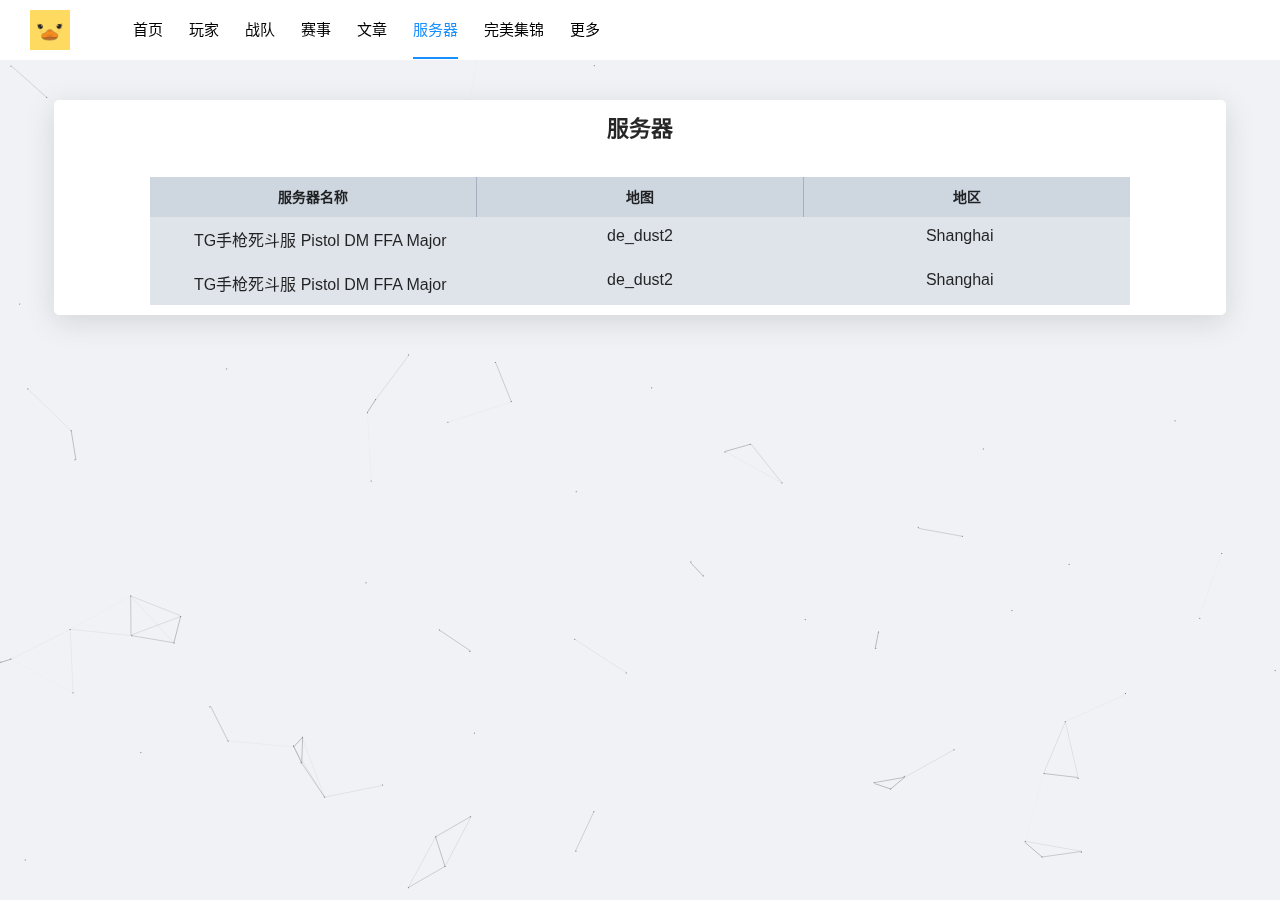
<file: Server.html>
<!DOCTYPE html>
<html lang="zh-CN">
<head>
    <meta charset="UTF-8">
    <meta name="viewport"
          content="width=device-width, user-scalable=no, initial-scale=1.0, maximum-scale=1.0, minimum-scale=1.0">
    <meta http-equiv="X-UA-Compatible" content="ie=edge">
    <title>Counter-Strike Server</title>
    <link rel="shortuct icon" href="images/logo.jpg" type="image/x-icon" />
    <link rel="stylesheet" href="//at.alicdn.com/t/c/font_4436496_vn37k33cvd.css">
    <link rel="stylesheet" href="CSS/public.css">
    <link rel="stylesheet" href="layui/css/layui.css" />
    <link rel="stylesheet" href="CSS/Server.css"/>
</head>
<body>
<div class="root">
    <div class="nav">
        <div class="logo">
            <!-- 改成域名 -->
            <a href="index.html">
                <img src="images/logo.jpg" alt="">
                <!-- <h1>cs</h1>-->
            </a>
        </div>
        <div class="tab_content">
            <ul>
                <li>
                    <a href="index.html">
                        <i class="iconfont icon-zhuye"></i>
                        首页
                    </a>
                </li>
                <li>
                    <a href="" title="gamer">
                        <i class="iconfont icon-ziliaoguanli"></i>
                        玩家
                    </a>
                </li>
                <li>
                    <a href="" title="teams">
                        <i class="iconfont icon-duiwu"></i>
                        战队
                    </a>
                </li>
                <li>
                    <a href="" title="events">
                        <i class="iconfont icon-saishi"></i>
                        赛事
                    </a>
                </li>
                <li>
                    <a href="" title="blog">
                        <i class="iconfont icon-wenzhang"></i>
                        文章
                    </a>
                </li>
                <li>
                    <a href="#" class="Selected" title="server">
                        <i class="iconfont icon-fuwuqi"></i>
                        服务器
                    </a>
                </li>
                <li>
                    <a href="" title="blog">
                        <i class="iconfont icon-jijin-01"></i>
                        完美集锦
                    </a>
                </li>
                <li class="menu">
                    <a href="">
                        <i class="iconfont icon-gengduo"></i>
                        更多
                    </a>
                    <div class="Drop">
                        <ul>
                            <li>
                                <i class="iconfont icon-shenqing"></i>
                                内战申请
                            </li>
                            <li>
                                <i class="iconfont icon-bangzhu"></i>
                                帮助
                            </li>
                            <li onclick="{location.href = 'update.html'}">
                                <i class="iconfont icon-gengxinjindu"></i>
                                更新进度
                            </li>
                        </ul>
                    </div>
                </li>
            </ul>
        </div>
    </div>
    <div class="content">
        <div class="box_content">
            <!-- 死斗服务器 -->
            <div class="deathmatch">
                <div class="title_server">
                    <!-- 死亡竞技 -->
                    <h1>服务器</h1>
                </div>
                <div class="deathmatch_Server">
                    <div class="classify">
                        <div class="server_name">
                            <i class="iconfont icon-yewufuwuqi"></i>
                            <span>服务器名称</span>
                        </div>
                        <div class="map">
                            <i class="iconfont icon-ditu"></i>
                            <span>地图</span>
                        </div>
                        <div class="region">
                            <i class="iconfont icon-diqu"></i>
                            <span>地区</span>
                        </div>
                    </div>
                    <div class="shrink">
                        <div class="server_one">
                            <div class="title">
                                <div class="server_name">
                                    TG手枪死斗服 Pistol DM FFA Major
                                </div>
                                <div class="map">
                                    de_dust2
                                </div>
                                <div class="region">
                                    Shanghai
                                </div>
                            </div>
                            <div class="server_one_box">
                                dddd
                            </div>
                        </div>
                        <div class="server_one">
                            <div class="title">
                                <div class="server_name">
                                    TG手枪死斗服 Pistol DM FFA Major
                                </div>
                                <div class="map">
                                    de_dust2
                                </div>
                                <div class="region">
                                    Shanghai
                                </div>
                            </div>
                            <div class="server_one_box">
                                dddd
                            </div>
                        </div>
                    </div>
                </div>
            </div>
        </div>
    </div>
</div>

<script src="JavaScript/Centen.js"></script>
<script src="JavaScript/move.js"></script>
<script src="JavaScript/bg.js"></script>
<script src="layui/layui.js"></script>
</body>
</html>
</file>
<file: CSS/public.css>
body {
    background-color: #f0f2f5;
}

a, ul {
    text-decoration: none;
    list-style: none;
}

/*
    导航栏
*/
.root > .nav {
    height: 60px;
    background-color: #FFF;
    display: flex;
}

.root > .nav > .logo {
    max-width: 160px;
    display: flex;
    align-items: center;
    margin-left: 30px;
}

.root > .nav > .logo > a img {
    width: 40px;
    height: 40px;
    vertical-align: middle;
}

.root > .nav > .logo > a h1 {
    font-weight: 100;
    font-size: 19px;
    display: inline-block;
    line-height: 60px;
}


.root > .nav > .tab_content {
    line-height: 60px;
    margin-left: 50px;
}

.root > .nav > .tab_content ul li {
    float: left;
    padding: 0 13px;
}


.root > .nav > .tab_content ul > li > a {
    color: #000;
    font-weight: 500 !important;
    font-size: 15px;
}

.root > .nav > .tab_content ul li a:hover {
    color: #1890FF;
    border-bottom: 2px solid #1890FF;
    padding-bottom: 19px;
}

/**
    导航栏选择转态 Selected
 */
.root > .nav > .tab_content ul > li > .Selected {
    color: #1890FF;
    border-bottom: 2px solid #1890FF;
    padding-bottom: 19px;
}

/*
 下拉菜单
*/
.root > .nav > .tab_content ul > .menu {
    position: relative;
}

.root > .nav > .tab_content ul > .menu > .Drop {
    width: 120px;
    position: absolute;
    right: -45px;
    top: 61px;
    overflow: hidden;
    background-color: #FFF;
    box-shadow: rgba(0, 0, 0, 0.16) 0px 1px 4px;
    display: none;
}

.root > .nav > .tab_content ul > .menu:hover > .Drop {
    display: block;
}

.root > .nav > .tab_content ul > .menu > .Drop > ul li {
    line-height: 40px;
    text-align: center;
    float: none;
    font-size: 15px;
}


.root > .nav > .tab_content ul > .menu > .Drop > ul li:hover {
    color: #1890FF;
    background-color: #dfe4ea;
    cursor: pointer;
}

/*原则上你可以设置多个字体，然后在不同的部位使用不同的字体*/
@font-face {
    font-family: btfFont;
    src: url(https://cdn.jsdelivr.net/gh/huangwb8/bloghelper@latest/fonts/13.woff2) format('woff2')
}
</file>
<file: layui/css/layui.css>
blockquote, body, button, dd, div, dl, dt, form, h1, h2, h3, h4, h5, h6, input, li, ol, p, pre, td, textarea, th, ul {
    margin: 0;
    padding: 0;
    -webkit-tap-highlight-color: rgba(0, 0, 0, 0)
}

a:active, a:hover {
    outline: 0
}

img {
    display: inline-block;
    border: none;
    vertical-align: middle
}

li {
    list-style: none
}

table {
    border-collapse: collapse;
    border-spacing: 0
}

h1, h2, h3, h4 {
    font-weight: 700
}

h5, h6 {
    font-weight: 500;
    font-size: 100%
}

button, input, select, textarea {
    font-size: 100%
}

button, input, optgroup, option, select, textarea {
    font-family: inherit;
    font-size: inherit;
    font-style: inherit;
    font-weight: inherit;
    outline: 0
}

pre {
    white-space: pre-wrap;
    white-space: -moz-pre-wrap;
    white-space: -pre-wrap;
    white-space: -o-pre-wrap;
    word-wrap: break-word
}

body {
    line-height: 1.6;
    color: #333;
    color: rgba(0, 0, 0, .85);
    font: 14px Helvetica Neue, Helvetica, PingFang SC, Tahoma, Arial, sans-serif
}

hr {
    height: 0;
    line-height: 0;
    margin: 10px 0;
    padding: 0;
    border: none;
    border-bottom: 1px solid #eee;
    clear: both;
    overflow: hidden;
    background: 0 0
}

a {
    color: #333;
    text-decoration: none
}

a:hover {
    color: #777
}

a cite {
    font-style: normal;
    *cursor: pointer
}

.layui-border-box, .layui-border-box * {
    box-sizing: border-box
}

.layui-box, .layui-box * {
    box-sizing: content-box
}

.layui-clear {
    clear: both;
    *zoom: 1
}

.layui-clear:after {
    content: '\20';
    clear: both;
    *zoom: 1;
    display: block;
    height: 0
}

.layui-clear-space {
    word-spacing: -5px
}

.layui-inline {
    position: relative;
    display: inline-block;
    *display: inline;
    *zoom: 1;
    vertical-align: middle
}

.layui-edge {
    position: relative;
    display: inline-block;
    vertical-align: middle;
    width: 0;
    height: 0;
    border-width: 6px;
    border-style: dashed;
    border-color: transparent;
    overflow: hidden
}

.layui-edge-top {
    top: -4px;
    border-bottom-color: #999;
    border-bottom-style: solid
}

.layui-edge-right {
    border-left-color: #999;
    border-left-style: solid
}

.layui-edge-bottom {
    top: 2px;
    border-top-color: #999;
    border-top-style: solid
}

.layui-edge-left {
    border-right-color: #999;
    border-right-style: solid
}

.layui-elip {
    text-overflow: ellipsis;
    overflow: hidden;
    white-space: nowrap
}

.layui-disabled, .layui-icon, .layui-unselect {
    -moz-user-select: none;
    -webkit-user-select: none;
    -ms-user-select: none
}

.layui-disabled, .layui-disabled:hover {
    color: #d2d2d2 !important;
    cursor: not-allowed !important
}

.layui-circle {
    border-radius: 100%
}

.layui-show {
    display: block !important
}

.layui-hide {
    display: none !important
}

.layui-show-v {
    visibility: visible !important
}

.layui-hide-v {
    visibility: hidden !important
}

@font-face {
    font-family: layui-icon;
    src: url(../font/iconfont.eot?v=282);
    src: url(../font/iconfont.eot?v=282#iefix) format('embedded-opentype'), url(../font/iconfont.woff2?v=282) format('woff2'), url(../font/iconfont.woff?v=282) format('woff'), url(../font/iconfont.ttf?v=282) format('truetype'), url(../font/iconfont.svg?v=282#layui-icon) format('svg')
}

.layui-icon {
    font-family: layui-icon !important;
    font-size: 16px;
    font-style: normal;
    -webkit-font-smoothing: antialiased;
    -moz-osx-font-smoothing: grayscale
}

.layui-icon-leaf:before {
    content: "\e701"
}

.layui-icon-folder:before {
    content: "\eabe"
}

.layui-icon-folder-open:before {
    content: "\eac1"
}

.layui-icon-gitee:before {
    content: "\e69b"
}

.layui-icon-github:before {
    content: "\e6a7"
}

.layui-icon-disabled:before {
    content: "\e6cc"
}

.layui-icon-moon:before {
    content: "\e6c2"
}

.layui-icon-error:before {
    content: "\e693"
}

.layui-icon-success:before {
    content: "\e697"
}

.layui-icon-question:before {
    content: "\e699"
}

.layui-icon-lock:before {
    content: "\e69a"
}

.layui-icon-eye:before {
    content: "\e695"
}

.layui-icon-eye-invisible:before {
    content: "\e696"
}

.layui-icon-backspace:before {
    content: "\e694"
}

.layui-icon-tips-fill:before {
    content: "\eb2e"
}

.layui-icon-test:before {
    content: "\e692"
}

.layui-icon-clear:before {
    content: "\e788"
}

.layui-icon-heart-fill:before {
    content: "\e68f"
}

.layui-icon-light:before {
    content: "\e748"
}

.layui-icon-music:before {
    content: "\e690"
}

.layui-icon-time:before {
    content: "\e68d"
}

.layui-icon-ie:before {
    content: "\e7bb"
}

.layui-icon-firefox:before {
    content: "\e686"
}

.layui-icon-at:before {
    content: "\e687"
}

.layui-icon-bluetooth:before {
    content: "\e689"
}

.layui-icon-chrome:before {
    content: "\e68a"
}

.layui-icon-edge:before {
    content: "\e68b"
}

.layui-icon-heart:before {
    content: "\e68c"
}

.layui-icon-key:before {
    content: "\e683"
}

.layui-icon-android:before {
    content: "\e684"
}

.layui-icon-mike:before {
    content: "\e6dc"
}

.layui-icon-mute:before {
    content: "\e685"
}

.layui-icon-gift:before {
    content: "\e627"
}

.layui-icon-windows:before {
    content: "\e67f"
}

.layui-icon-ios:before {
    content: "\e680"
}

.layui-icon-logout:before {
    content: "\e682"
}

.layui-icon-wifi:before {
    content: "\e7e0"
}

.layui-icon-rss:before {
    content: "\e808"
}

.layui-icon-email:before {
    content: "\e618"
}

.layui-icon-reduce-circle:before {
    content: "\e616"
}

.layui-icon-transfer:before {
    content: "\e691"
}

.layui-icon-service:before {
    content: "\e626"
}

.layui-icon-addition:before {
    content: "\e624"
}

.layui-icon-subtraction:before {
    content: "\e67e"
}

.layui-icon-slider:before {
    content: "\e714"
}

.layui-icon-print:before {
    content: "\e66d"
}

.layui-icon-export:before {
    content: "\e67d"
}

.layui-icon-cols:before {
    content: "\e610"
}

.layui-icon-screen-full:before {
    content: "\e622"
}

.layui-icon-screen-restore:before {
    content: "\e758"
}

.layui-icon-rate-half:before {
    content: "\e6c9"
}

.layui-icon-rate-solid:before {
    content: "\e67a"
}

.layui-icon-rate:before {
    content: "\e67b"
}

.layui-icon-cellphone:before {
    content: "\e678"
}

.layui-icon-vercode:before {
    content: "\e679"
}

.layui-icon-login-weibo:before {
    content: "\e675"
}

.layui-icon-login-qq:before {
    content: "\e676"
}

.layui-icon-login-wechat:before {
    content: "\e677"
}

.layui-icon-username:before {
    content: "\e66f"
}

.layui-icon-password:before {
    content: "\e673"
}

.layui-icon-refresh-3:before {
    content: "\e9aa"
}

.layui-icon-auz:before {
    content: "\e672"
}

.layui-icon-shrink-right:before {
    content: "\e668"
}

.layui-icon-spread-left:before {
    content: "\e66b"
}

.layui-icon-snowflake:before {
    content: "\e6b1"
}

.layui-icon-tips:before {
    content: "\e702"
}

.layui-icon-note:before {
    content: "\e66e"
}

.layui-icon-senior:before {
    content: "\e674"
}

.layui-icon-refresh-1:before {
    content: "\e666"
}

.layui-icon-refresh:before {
    content: "\e669"
}

.layui-icon-flag:before {
    content: "\e66c"
}

.layui-icon-theme:before {
    content: "\e66a"
}

.layui-icon-notice:before {
    content: "\e667"
}

.layui-icon-console:before {
    content: "\e665"
}

.layui-icon-website:before {
    content: "\e7ae"
}

.layui-icon-face-surprised:before {
    content: "\e664"
}

.layui-icon-set:before {
    content: "\e716"
}

.layui-icon-template:before {
    content: "\e663"
}

.layui-icon-app:before {
    content: "\e653"
}

.layui-icon-template-1:before {
    content: "\e656"
}

.layui-icon-home:before {
    content: "\e68e"
}

.layui-icon-female:before {
    content: "\e661"
}

.layui-icon-male:before {
    content: "\e662"
}

.layui-icon-tread:before {
    content: "\e6c5"
}

.layui-icon-praise:before {
    content: "\e6c6"
}

.layui-icon-rmb:before {
    content: "\e65e"
}

.layui-icon-more:before {
    content: "\e65f"
}

.layui-icon-camera:before {
    content: "\e660"
}

.layui-icon-cart-simple:before {
    content: "\e698"
}

.layui-icon-face-cry:before {
    content: "\e69c"
}

.layui-icon-face-smile:before {
    content: "\e6af"
}

.layui-icon-survey:before {
    content: "\e6b2"
}

.layui-icon-read:before {
    content: "\e705"
}

.layui-icon-location:before {
    content: "\e715"
}

.layui-icon-dollar:before {
    content: "\e659"
}

.layui-icon-diamond:before {
    content: "\e735"
}

.layui-icon-return:before {
    content: "\e65c"
}

.layui-icon-camera-fill:before {
    content: "\e65d"
}

.layui-icon-fire:before {
    content: "\e756"
}

.layui-icon-more-vertical:before {
    content: "\e671"
}

.layui-icon-cart:before {
    content: "\e657"
}

.layui-icon-star-fill:before {
    content: "\e658"
}

.layui-icon-prev:before {
    content: "\e65a"
}

.layui-icon-next:before {
    content: "\e65b"
}

.layui-icon-upload:before {
    content: "\e67c"
}

.layui-icon-upload-drag:before {
    content: "\e681"
}

.layui-icon-user:before {
    content: "\e770"
}

.layui-icon-file-b:before {
    content: "\e655"
}

.layui-icon-component:before {
    content: "\e857"
}

.layui-icon-find-fill:before {
    content: "\e670"
}

.layui-icon-loading:before {
    content: "\e63d"
}

.layui-icon-loading-1:before {
    content: "\e63e"
}

.layui-icon-add-1:before {
    content: "\e654"
}

.layui-icon-pause:before {
    content: "\e651"
}

.layui-icon-play:before {
    content: "\e652"
}

.layui-icon-video:before {
    content: "\e6ed"
}

.layui-icon-headset:before {
    content: "\e6fc"
}

.layui-icon-voice:before {
    content: "\e688"
}

.layui-icon-speaker:before {
    content: "\e645"
}

.layui-icon-fonts-del:before {
    content: "\e64f"
}

.layui-icon-fonts-html:before {
    content: "\e64b"
}

.layui-icon-fonts-code:before {
    content: "\e64e"
}

.layui-icon-fonts-strong:before {
    content: "\e62b"
}

.layui-icon-unlink:before {
    content: "\e64d"
}

.layui-icon-picture:before {
    content: "\e64a"
}

.layui-icon-link:before {
    content: "\e64c"
}

.layui-icon-face-smile-b:before {
    content: "\e650"
}

.layui-icon-align-center:before {
    content: "\e647"
}

.layui-icon-align-right:before {
    content: "\e648"
}

.layui-icon-align-left:before {
    content: "\e649"
}

.layui-icon-fonts-u:before {
    content: "\e646"
}

.layui-icon-fonts-i:before {
    content: "\e644"
}

.layui-icon-tabs:before {
    content: "\e62a"
}

.layui-icon-circle:before {
    content: "\e63f"
}

.layui-icon-radio:before {
    content: "\e643"
}

.layui-icon-share:before {
    content: "\e641"
}

.layui-icon-edit:before {
    content: "\e642"
}

.layui-icon-delete:before {
    content: "\e640"
}

.layui-icon-engine:before {
    content: "\e628"
}

.layui-icon-chart-screen:before {
    content: "\e629"
}

.layui-icon-chart:before {
    content: "\e62c"
}

.layui-icon-table:before {
    content: "\e62d"
}

.layui-icon-tree:before {
    content: "\e62e"
}

.layui-icon-upload-circle:before {
    content: "\e62f"
}

.layui-icon-templeate-1:before {
    content: "\e630"
}

.layui-icon-util:before {
    content: "\e631"
}

.layui-icon-layouts:before {
    content: "\e632"
}

.layui-icon-prev-circle:before {
    content: "\e633"
}

.layui-icon-carousel:before {
    content: "\e634"
}

.layui-icon-code-circle:before {
    content: "\e635"
}

.layui-icon-water:before {
    content: "\e636"
}

.layui-icon-date:before {
    content: "\e637"
}

.layui-icon-layer:before {
    content: "\e638"
}

.layui-icon-fonts-clear:before {
    content: "\e639"
}

.layui-icon-dialogue:before {
    content: "\e63a"
}

.layui-icon-cellphone-fine:before {
    content: "\e63b"
}

.layui-icon-form:before {
    content: "\e63c"
}

.layui-icon-file:before {
    content: "\e621"
}

.layui-icon-triangle-r:before {
    content: "\e623"
}

.layui-icon-triangle-d:before {
    content: "\e625"
}

.layui-icon-set-sm:before {
    content: "\e620"
}

.layui-icon-add-circle:before {
    content: "\e61f"
}

.layui-icon-layim-download:before {
    content: "\e61e"
}

.layui-icon-layim-uploadfile:before {
    content: "\e61d"
}

.layui-icon-404:before {
    content: "\e61c"
}

.layui-icon-about:before {
    content: "\e60b"
}

.layui-icon-layim-theme:before {
    content: "\e61b"
}

.layui-icon-down:before {
    content: "\e61a"
}

.layui-icon-up:before {
    content: "\e619"
}

.layui-icon-circle-dot:before {
    content: "\e617"
}

.layui-icon-set-fill:before {
    content: "\e614"
}

.layui-icon-search:before {
    content: "\e615"
}

.layui-icon-friends:before {
    content: "\e612"
}

.layui-icon-group:before {
    content: "\e613"
}

.layui-icon-reply-fill:before {
    content: "\e611"
}

.layui-icon-menu-fill:before {
    content: "\e60f"
}

.layui-icon-face-smile-fine:before {
    content: "\e60c"
}

.layui-icon-picture-fine:before {
    content: "\e60d"
}

.layui-icon-log:before {
    content: "\e60e"
}

.layui-icon-list:before {
    content: "\e60a"
}

.layui-icon-release:before {
    content: "\e609"
}

.layui-icon-add-circle-fine:before {
    content: "\e608"
}

.layui-icon-ok:before {
    content: "\e605"
}

.layui-icon-help:before {
    content: "\e607"
}

.layui-icon-chat:before {
    content: "\e606"
}

.layui-icon-top:before {
    content: "\e604"
}

.layui-icon-right:before {
    content: "\e602"
}

.layui-icon-left:before {
    content: "\e603"
}

.layui-icon-star:before {
    content: "\e600"
}

.layui-icon-download-circle:before {
    content: "\e601"
}

.layui-icon-close:before {
    content: "\1006"
}

.layui-icon-close-fill:before {
    content: "\1007"
}

.layui-icon-ok-circle:before {
    content: "\1005"
}

.layui-main {
    position: relative;
    width: 1160px;
    margin: 0 auto
}

.layui-header {
    position: relative;
    z-index: 1000;
    height: 60px
}

.layui-header a:hover {
    transition: all .5s;
    -webkit-transition: all .5s
}

.layui-side {
    position: fixed;
    left: 0;
    top: 0;
    bottom: 0;
    z-index: 999;
    width: 200px;
    overflow-x: hidden
}

.layui-side-scroll {
    position: relative;
    width: 220px;
    height: 100%;
    overflow-x: hidden
}

.layui-body {
    position: relative;
    left: 200px;
    right: 0;
    top: 0;
    bottom: 0;
    z-index: 900;
    width: auto;
    box-sizing: border-box
}

.layui-layout-body {
    overflow-x: hidden
}

.layui-layout-admin .layui-header {
    position: fixed;
    top: 0;
    left: 0;
    right: 0;
    background-color: #23292e
}

.layui-layout-admin .layui-side {
    top: 60px;
    width: 200px;
    overflow-x: hidden
}

.layui-layout-admin .layui-body {
    position: absolute;
    top: 60px;
    padding-bottom: 44px
}

.layui-layout-admin .layui-main {
    width: auto;
    margin: 0 15px
}

.layui-layout-admin .layui-footer {
    position: fixed;
    left: 200px;
    right: 0;
    bottom: 0;
    z-index: 990;
    height: 44px;
    line-height: 44px;
    padding: 0 15px;
    box-shadow: -1px 0 4px rgb(0 0 0 / 12%);
    background-color: #fafafa
}

.layui-layout-admin .layui-logo {
    position: absolute;
    left: 0;
    top: 0;
    width: 200px;
    height: 100%;
    line-height: 60px;
    text-align: center;
    color: #16baaa;
    font-size: 16px;
    box-shadow: 0 1px 2px 0 rgb(0 0 0 / 15%)
}

.layui-layout-admin .layui-header .layui-nav {
    background: 0 0
}

.layui-layout-left {
    position: absolute !important;
    left: 200px;
    top: 0
}

.layui-layout-right {
    position: absolute !important;
    right: 0;
    top: 0
}

.layui-container {
    position: relative;
    margin: 0 auto;
    box-sizing: border-box
}

.layui-fluid {
    position: relative;
    margin: 0 auto;
    padding: 0 15px
}

.layui-row:after, .layui-row:before {
    content: "";
    display: block;
    clear: both
}

.layui-col-lg1, .layui-col-lg10, .layui-col-lg11, .layui-col-lg12, .layui-col-lg2, .layui-col-lg3, .layui-col-lg4, .layui-col-lg5, .layui-col-lg6, .layui-col-lg7, .layui-col-lg8, .layui-col-lg9, .layui-col-md1, .layui-col-md10, .layui-col-md11, .layui-col-md12, .layui-col-md2, .layui-col-md3, .layui-col-md4, .layui-col-md5, .layui-col-md6, .layui-col-md7, .layui-col-md8, .layui-col-md9, .layui-col-sm1, .layui-col-sm10, .layui-col-sm11, .layui-col-sm12, .layui-col-sm2, .layui-col-sm3, .layui-col-sm4, .layui-col-sm5, .layui-col-sm6, .layui-col-sm7, .layui-col-sm8, .layui-col-sm9, .layui-col-xl1, .layui-col-xl10, .layui-col-xl11, .layui-col-xl12, .layui-col-xl2, .layui-col-xl3, .layui-col-xl4, .layui-col-xl5, .layui-col-xl6, .layui-col-xl7, .layui-col-xl8, .layui-col-xl9, .layui-col-xs1, .layui-col-xs10, .layui-col-xs11, .layui-col-xs12, .layui-col-xs2, .layui-col-xs3, .layui-col-xs4, .layui-col-xs5, .layui-col-xs6, .layui-col-xs7, .layui-col-xs8, .layui-col-xs9 {
    position: relative;
    display: block;
    box-sizing: border-box
}

.layui-col-xs1, .layui-col-xs10, .layui-col-xs11, .layui-col-xs12, .layui-col-xs2, .layui-col-xs3, .layui-col-xs4, .layui-col-xs5, .layui-col-xs6, .layui-col-xs7, .layui-col-xs8, .layui-col-xs9 {
    float: left
}

.layui-col-xs1 {
    width: 8.33333333%
}

.layui-col-xs2 {
    width: 16.66666667%
}

.layui-col-xs3 {
    width: 25%
}

.layui-col-xs4 {
    width: 33.33333333%
}

.layui-col-xs5 {
    width: 41.66666667%
}

.layui-col-xs6 {
    width: 50%
}

.layui-col-xs7 {
    width: 58.33333333%
}

.layui-col-xs8 {
    width: 66.66666667%
}

.layui-col-xs9 {
    width: 75%
}

.layui-col-xs10 {
    width: 83.33333333%
}

.layui-col-xs11 {
    width: 91.66666667%
}

.layui-col-xs12 {
    width: 100%
}

.layui-col-xs-offset1 {
    margin-left: 8.33333333%
}

.layui-col-xs-offset2 {
    margin-left: 16.66666667%
}

.layui-col-xs-offset3 {
    margin-left: 25%
}

.layui-col-xs-offset4 {
    margin-left: 33.33333333%
}

.layui-col-xs-offset5 {
    margin-left: 41.66666667%
}

.layui-col-xs-offset6 {
    margin-left: 50%
}

.layui-col-xs-offset7 {
    margin-left: 58.33333333%
}

.layui-col-xs-offset8 {
    margin-left: 66.66666667%
}

.layui-col-xs-offset9 {
    margin-left: 75%
}

.layui-col-xs-offset10 {
    margin-left: 83.33333333%
}

.layui-col-xs-offset11 {
    margin-left: 91.66666667%
}

.layui-col-xs-offset12 {
    margin-left: 100%
}

@media screen and (max-width: 767.98px) {
    .layui-container {
        padding: 0 15px
    }

    .layui-hide-xs {
        display: none !important
    }

    .layui-show-xs-block {
        display: block !important
    }

    .layui-show-xs-inline {
        display: inline !important
    }

    .layui-show-xs-inline-block {
        display: inline-block !important
    }
}

@media screen and (min-width: 768px) {
    .layui-container {
        width: 720px
    }

    .layui-hide-sm {
        display: none !important
    }

    .layui-show-sm-block {
        display: block !important
    }

    .layui-show-sm-inline {
        display: inline !important
    }

    .layui-show-sm-inline-block {
        display: inline-block !important
    }

    .layui-col-sm1, .layui-col-sm10, .layui-col-sm11, .layui-col-sm12, .layui-col-sm2, .layui-col-sm3, .layui-col-sm4, .layui-col-sm5, .layui-col-sm6, .layui-col-sm7, .layui-col-sm8, .layui-col-sm9 {
        float: left
    }

    .layui-col-sm1 {
        width: 8.33333333%
    }

    .layui-col-sm2 {
        width: 16.66666667%
    }

    .layui-col-sm3 {
        width: 25%
    }

    .layui-col-sm4 {
        width: 33.33333333%
    }

    .layui-col-sm5 {
        width: 41.66666667%
    }

    .layui-col-sm6 {
        width: 50%
    }

    .layui-col-sm7 {
        width: 58.33333333%
    }

    .layui-col-sm8 {
        width: 66.66666667%
    }

    .layui-col-sm9 {
        width: 75%
    }

    .layui-col-sm10 {
        width: 83.33333333%
    }

    .layui-col-sm11 {
        width: 91.66666667%
    }

    .layui-col-sm12 {
        width: 100%
    }

    .layui-col-sm-offset1 {
        margin-left: 8.33333333%
    }

    .layui-col-sm-offset2 {
        margin-left: 16.66666667%
    }

    .layui-col-sm-offset3 {
        margin-left: 25%
    }

    .layui-col-sm-offset4 {
        margin-left: 33.33333333%
    }

    .layui-col-sm-offset5 {
        margin-left: 41.66666667%
    }

    .layui-col-sm-offset6 {
        margin-left: 50%
    }

    .layui-col-sm-offset7 {
        margin-left: 58.33333333%
    }

    .layui-col-sm-offset8 {
        margin-left: 66.66666667%
    }

    .layui-col-sm-offset9 {
        margin-left: 75%
    }

    .layui-col-sm-offset10 {
        margin-left: 83.33333333%
    }

    .layui-col-sm-offset11 {
        margin-left: 91.66666667%
    }

    .layui-col-sm-offset12 {
        margin-left: 100%
    }
}

@media screen and (min-width: 992px) {
    .layui-container {
        width: 960px
    }

    .layui-hide-md {
        display: none !important
    }

    .layui-show-md-block {
        display: block !important
    }

    .layui-show-md-inline {
        display: inline !important
    }

    .layui-show-md-inline-block {
        display: inline-block !important
    }

    .layui-col-md1, .layui-col-md10, .layui-col-md11, .layui-col-md12, .layui-col-md2, .layui-col-md3, .layui-col-md4, .layui-col-md5, .layui-col-md6, .layui-col-md7, .layui-col-md8, .layui-col-md9 {
        float: left
    }

    .layui-col-md1 {
        width: 8.33333333%
    }

    .layui-col-md2 {
        width: 16.66666667%
    }

    .layui-col-md3 {
        width: 25%
    }

    .layui-col-md4 {
        width: 33.33333333%
    }

    .layui-col-md5 {
        width: 41.66666667%
    }

    .layui-col-md6 {
        width: 50%
    }

    .layui-col-md7 {
        width: 58.33333333%
    }

    .layui-col-md8 {
        width: 66.66666667%
    }

    .layui-col-md9 {
        width: 75%
    }

    .layui-col-md10 {
        width: 83.33333333%
    }

    .layui-col-md11 {
        width: 91.66666667%
    }

    .layui-col-md12 {
        width: 100%
    }

    .layui-col-md-offset1 {
        margin-left: 8.33333333%
    }

    .layui-col-md-offset2 {
        margin-left: 16.66666667%
    }

    .layui-col-md-offset3 {
        margin-left: 25%
    }

    .layui-col-md-offset4 {
        margin-left: 33.33333333%
    }

    .layui-col-md-offset5 {
        margin-left: 41.66666667%
    }

    .layui-col-md-offset6 {
        margin-left: 50%
    }

    .layui-col-md-offset7 {
        margin-left: 58.33333333%
    }

    .layui-col-md-offset8 {
        margin-left: 66.66666667%
    }

    .layui-col-md-offset9 {
        margin-left: 75%
    }

    .layui-col-md-offset10 {
        margin-left: 83.33333333%
    }

    .layui-col-md-offset11 {
        margin-left: 91.66666667%
    }

    .layui-col-md-offset12 {
        margin-left: 100%
    }
}

@media screen and (min-width: 1200px) {
    .layui-container {
        width: 1150px
    }

    .layui-hide-lg {
        display: none !important
    }

    .layui-show-lg-block {
        display: block !important
    }

    .layui-show-lg-inline {
        display: inline !important
    }

    .layui-show-lg-inline-block {
        display: inline-block !important
    }

    .layui-col-lg1, .layui-col-lg10, .layui-col-lg11, .layui-col-lg12, .layui-col-lg2, .layui-col-lg3, .layui-col-lg4, .layui-col-lg5, .layui-col-lg6, .layui-col-lg7, .layui-col-lg8, .layui-col-lg9 {
        float: left
    }

    .layui-col-lg1 {
        width: 8.33333333%
    }

    .layui-col-lg2 {
        width: 16.66666667%
    }

    .layui-col-lg3 {
        width: 25%
    }

    .layui-col-lg4 {
        width: 33.33333333%
    }

    .layui-col-lg5 {
        width: 41.66666667%
    }

    .layui-col-lg6 {
        width: 50%
    }

    .layui-col-lg7 {
        width: 58.33333333%
    }

    .layui-col-lg8 {
        width: 66.66666667%
    }

    .layui-col-lg9 {
        width: 75%
    }

    .layui-col-lg10 {
        width: 83.33333333%
    }

    .layui-col-lg11 {
        width: 91.66666667%
    }

    .layui-col-lg12 {
        width: 100%
    }

    .layui-col-lg-offset1 {
        margin-left: 8.33333333%
    }

    .layui-col-lg-offset2 {
        margin-left: 16.66666667%
    }

    .layui-col-lg-offset3 {
        margin-left: 25%
    }

    .layui-col-lg-offset4 {
        margin-left: 33.33333333%
    }

    .layui-col-lg-offset5 {
        margin-left: 41.66666667%
    }

    .layui-col-lg-offset6 {
        margin-left: 50%
    }

    .layui-col-lg-offset7 {
        margin-left: 58.33333333%
    }

    .layui-col-lg-offset8 {
        margin-left: 66.66666667%
    }

    .layui-col-lg-offset9 {
        margin-left: 75%
    }

    .layui-col-lg-offset10 {
        margin-left: 83.33333333%
    }

    .layui-col-lg-offset11 {
        margin-left: 91.66666667%
    }

    .layui-col-lg-offset12 {
        margin-left: 100%
    }
}

@media screen and (min-width: 1400px) {
    .layui-container {
        width: 1330px
    }

    .layui-hide-xl {
        display: none !important
    }

    .layui-show-xl-block {
        display: block !important
    }

    .layui-show-xl-inline {
        display: inline !important
    }

    .layui-show-xl-inline-block {
        display: inline-block !important
    }

    .layui-col-xl1, .layui-col-xl10, .layui-col-xl11, .layui-col-xl12, .layui-col-xl2, .layui-col-xl3, .layui-col-xl4, .layui-col-xl5, .layui-col-xl6, .layui-col-xl7, .layui-col-xl8, .layui-col-xl9 {
        float: left
    }

    .layui-col-xl1 {
        width: 8.33333333%
    }

    .layui-col-xl2 {
        width: 16.66666667%
    }

    .layui-col-xl3 {
        width: 25%
    }

    .layui-col-xl4 {
        width: 33.33333333%
    }

    .layui-col-xl5 {
        width: 41.66666667%
    }

    .layui-col-xl6 {
        width: 50%
    }

    .layui-col-xl7 {
        width: 58.33333333%
    }

    .layui-col-xl8 {
        width: 66.66666667%
    }

    .layui-col-xl9 {
        width: 75%
    }

    .layui-col-xl10 {
        width: 83.33333333%
    }

    .layui-col-xl11 {
        width: 91.66666667%
    }

    .layui-col-xl12 {
        width: 100%
    }

    .layui-col-xl-offset1 {
        margin-left: 8.33333333%
    }

    .layui-col-xl-offset2 {
        margin-left: 16.66666667%
    }

    .layui-col-xl-offset3 {
        margin-left: 25%
    }

    .layui-col-xl-offset4 {
        margin-left: 33.33333333%
    }

    .layui-col-xl-offset5 {
        margin-left: 41.66666667%
    }

    .layui-col-xl-offset6 {
        margin-left: 50%
    }

    .layui-col-xl-offset7 {
        margin-left: 58.33333333%
    }

    .layui-col-xl-offset8 {
        margin-left: 66.66666667%
    }

    .layui-col-xl-offset9 {
        margin-left: 75%
    }

    .layui-col-xl-offset10 {
        margin-left: 83.33333333%
    }

    .layui-col-xl-offset11 {
        margin-left: 91.66666667%
    }

    .layui-col-xl-offset12 {
        margin-left: 100%
    }
}

.layui-col-space1 {
    margin: -.5px
}

.layui-col-space1 > * {
    padding: .5px
}

.layui-col-space2 {
    margin: -1px
}

.layui-col-space2 > * {
    padding: 1px
}

.layui-col-space4 {
    margin: -2px
}

.layui-col-space4 > * {
    padding: 2px
}

.layui-col-space5 {
    margin: -2.5px
}

.layui-col-space5 > * {
    padding: 2.5px
}

.layui-col-space6 {
    margin: -3px
}

.layui-col-space6 > * {
    padding: 3px
}

.layui-col-space8 {
    margin: -4px
}

.layui-col-space8 > * {
    padding: 4px
}

.layui-col-space10 {
    margin: -5px
}

.layui-col-space10 > * {
    padding: 5px
}

.layui-col-space12 {
    margin: -6px
}

.layui-col-space12 > * {
    padding: 6px
}

.layui-col-space14 {
    margin: -7px
}

.layui-col-space14 > * {
    padding: 7px
}

.layui-col-space15 {
    margin: -7.5px
}

.layui-col-space15 > * {
    padding: 7.5px
}

.layui-col-space16 {
    margin: -8px
}

.layui-col-space16 > * {
    padding: 8px
}

.layui-col-space18 {
    margin: -9px
}

.layui-col-space18 > * {
    padding: 9px
}

.layui-col-space20 {
    margin: -10px
}

.layui-col-space20 > * {
    padding: 10px
}

.layui-col-space22 {
    margin: -11px
}

.layui-col-space22 > * {
    padding: 11px
}

.layui-col-space24 {
    margin: -12px
}

.layui-col-space24 > * {
    padding: 12px
}

.layui-col-space25 {
    margin: -12.5px
}

.layui-col-space25 > * {
    padding: 12.5px
}

.layui-col-space26 {
    margin: -13px
}

.layui-col-space26 > * {
    padding: 13px
}

.layui-col-space28 {
    margin: -14px
}

.layui-col-space28 > * {
    padding: 14px
}

.layui-col-space30 {
    margin: -15px
}

.layui-col-space30 > * {
    padding: 15px
}

.layui-col-space32 {
    margin: -16px
}

.layui-col-space32 > * {
    padding: 16px
}

.layui-padding-1 {
    padding: 4px !important
}

.layui-padding-2 {
    padding: 8px !important
}

.layui-padding-3 {
    padding: 16px !important
}

.layui-padding-4 {
    padding: 32px !important
}

.layui-padding-5 {
    padding: 48px !important
}

.layui-margin-1 {
    margin: 4px !important
}

.layui-margin-2 {
    margin: 8px !important
}

.layui-margin-3 {
    margin: 16px !important
}

.layui-margin-4 {
    margin: 32px !important
}

.layui-margin-5 {
    margin: 48px !important
}

.layui-btn, .layui-input, .layui-select, .layui-textarea, .layui-upload-button {
    outline: 0;
    -webkit-appearance: none;
    transition: all .3s;
    -webkit-transition: all .3s;
    box-sizing: border-box
}

.layui-elem-quote {
    margin-bottom: 10px;
    padding: 15px;
    line-height: 1.8;
    border-left: 5px solid #16b777;
    border-radius: 0 2px 2px 0;
    background-color: #fafafa
}

.layui-quote-nm {
    border-style: solid;
    border-width: 1px;
    border-left-width: 5px;
    background: 0 0
}

.layui-elem-field {
    margin-bottom: 10px;
    padding: 0;
    border-width: 1px;
    border-style: solid
}

.layui-elem-field legend {
    margin-left: 20px;
    padding: 0 10px;
    font-size: 20px
}

.layui-field-title {
    margin: 16px 0;
    border-width: 0;
    border-top-width: 1px
}

.layui-field-box {
    padding: 15px
}

.layui-field-title .layui-field-box {
    padding: 10px 0
}

.layui-progress {
    position: relative;
    height: 6px;
    border-radius: 20px;
    background-color: #eee
}

.layui-progress-bar {
    position: absolute;
    left: 0;
    top: 0;
    width: 0;
    max-width: 100%;
    height: 6px;
    border-radius: 20px;
    text-align: right;
    background-color: #16b777;
    transition: all .3s;
    -webkit-transition: all .3s
}

.layui-progress-big, .layui-progress-big .layui-progress-bar {
    height: 18px;
    line-height: 18px
}

.layui-progress-text {
    position: relative;
    top: -20px;
    line-height: 18px;
    font-size: 12px;
    color: #5f5f5f
}

.layui-progress-big .layui-progress-text {
    position: static;
    padding: 0 10px;
    color: #fff
}

.layui-collapse {
    border-width: 1px;
    border-style: solid;
    border-radius: 2px
}

.layui-colla-content, .layui-colla-item {
    border-top-width: 1px;
    border-top-style: solid
}

.layui-colla-item:first-child {
    border-top: none
}

.layui-colla-title {
    position: relative;
    height: 42px;
    line-height: 42px;
    padding: 0 15px 0 35px;
    color: #333;
    background-color: #fafafa;
    cursor: pointer;
    font-size: 14px;
    overflow: hidden
}

.layui-colla-content {
    display: none;
    padding: 10px 15px;
    line-height: 1.6;
    color: #5f5f5f
}

.layui-colla-icon {
    position: absolute;
    left: 15px;
    top: 0;
    font-size: 14px
}

.layui-card {
    margin-bottom: 15px;
    border-radius: 2px;
    background-color: #fff;
    box-shadow: 0 1px 2px 0 rgba(0, 0, 0, .05)
}

.layui-card:last-child {
    margin-bottom: 0
}

.layui-card-header {
    position: relative;
    height: 42px;
    line-height: 42px;
    padding: 0 15px;
    border-bottom: 1px solid #f8f8f8;
    color: #333;
    border-radius: 2px 2px 0 0;
    font-size: 14px
}

.layui-card-body {
    position: relative;
    padding: 10px 15px;
    line-height: 24px
}

.layui-card-body[pad15] {
    padding: 15px
}

.layui-card-body[pad20] {
    padding: 20px
}

.layui-card-body .layui-table {
    margin: 5px 0
}

.layui-card .layui-tab {
    margin: 0
}

.layui-panel {
    position: relative;
    border-width: 1px;
    border-style: solid;
    border-radius: 2px;
    box-shadow: 1px 1px 4px rgb(0 0 0 / 8%);
    background-color: #fff;
    color: #5f5f5f
}

.layui-panel-window {
    position: relative;
    padding: 15px;
    border-radius: 0;
    border-top: 5px solid #eee;
    background-color: #fff
}

.layui-auxiliar-moving {
    position: fixed;
    left: 0;
    right: 0;
    top: 0;
    bottom: 0;
    width: 100%;
    height: 100%;
    background: 0 0;
    z-index: 9999999999;
    -moz-user-select: none;
    -webkit-user-select: none;
    -ms-user-select: none;
    user-select: none
}

.layui-scrollbar-hide {
    overflow: hidden !important
}

.layui-bg-red {
    background-color: #ff5722 !important;
    color: #fff !important
}

.layui-bg-orange {
    background-color: #ffb800 !important;
    color: #fff !important
}

.layui-bg-green {
    background-color: #16baaa !important;
    color: #fff !important
}

.layui-bg-cyan {
    background-color: #2f4056 !important;
    color: #fff !important
}

.layui-bg-blue {
    background-color: #1e9fff !important;
    color: #fff !important
}

.layui-bg-purple {
    background-color: #a233c6 !important;
    color: #fff !important
}

.layui-bg-black {
    background-color: #2f363c !important;
    color: #fff !important
}

.layui-bg-gray {
    background-color: #fafafa !important;
    color: #5f5f5f !important
}

.layui-badge-rim, .layui-border, .layui-colla-content, .layui-colla-item, .layui-collapse, .layui-elem-field, .layui-form-pane .layui-form-item[pane], .layui-form-pane .layui-form-label, .layui-input, .layui-input-split, .layui-panel, .layui-quote-nm, .layui-select, .layui-tab-bar, .layui-tab-card, .layui-tab-title, .layui-tab-title .layui-this:after, .layui-textarea {
    border-color: #eee
}

.layui-border {
    border-width: 1px;
    border-style: solid;
    color: #5f5f5f !important
}

.layui-border-red {
    border-width: 1px;
    border-style: solid;
    border-color: #ff5722 !important;
    color: #ff5722 !important
}

.layui-border-orange {
    border-width: 1px;
    border-style: solid;
    border-color: #ffb800 !important;
    color: #ffb800 !important
}

.layui-border-green {
    border-width: 1px;
    border-style: solid;
    border-color: #16baaa !important;
    color: #16baaa !important
}

.layui-border-cyan {
    border-width: 1px;
    border-style: solid;
    border-color: #2f4056 !important;
    color: #2f4056 !important
}

.layui-border-blue {
    border-width: 1px;
    border-style: solid;
    border-color: #1e9fff !important;
    color: #1e9fff !important
}

.layui-border-purple {
    border-width: 1px;
    border-style: solid;
    border-color: #a233c6 !important;
    color: #a233c6 !important
}

.layui-border-black {
    border-width: 1px;
    border-style: solid;
    border-color: #2f363c !important;
    color: #2f363c !important
}

hr.layui-border-black, hr.layui-border-blue, hr.layui-border-cyan, hr.layui-border-green, hr.layui-border-orange, hr.layui-border-purple, hr.layui-border-red {
    border-width: 0 0 1px
}

.layui-timeline-item:before {
    background-color: #eee
}

.layui-text {
    line-height: 1.8;
    font-size: 14px
}

.layui-text h1 {
    font-size: 32px
}

.layui-text h2 {
    font-size: 24px
}

.layui-text h3 {
    font-size: 18px
}

.layui-text h4 {
    font-size: 16px
}

.layui-text h5 {
    font-size: 14px
}

.layui-text h6 {
    font-size: 13px
}

.layui-text ol, .layui-text ul {
    padding-left: 15px
}

.layui-text ul li {
    margin-top: 5px;
    list-style-type: disc
}

.layui-text ol li {
    margin-top: 5px;
    list-style-type: decimal
}

.layui-text-em, .layui-word-aux {
    color: #999 !important;
    padding-left: 5px !important;
    padding-right: 5px !important
}

.layui-text p {
    margin: 15px 0
}

.layui-text p:first-child {
    margin-top: 0
}

.layui-text p:last-child {
    margin-bottom: 0
}

.layui-text a:not(.layui-btn) {
    color: #01aaed
}

.layui-text a:not(.layui-btn):hover {
    text-decoration: underline
}

.layui-text blockquote:not(.layui-elem-quote) {
    margin: 15px 0;
    padding: 5px 15px;
    border-left: 5px solid #eee
}

.layui-text pre > code:not(.layui-code) {
    padding: 15px;
    font-family: "Courier New", Consolas, "Lucida Console"
}

.layui-font-12 {
    font-size: 12px !important
}

.layui-font-13 {
    font-size: 13px !important
}

.layui-font-14 {
    font-size: 14px !important
}

.layui-font-16 {
    font-size: 16px !important
}

.layui-font-18 {
    font-size: 18px !important
}

.layui-font-20 {
    font-size: 20px !important
}

.layui-font-22 {
    font-size: 22px !important
}

.layui-font-24 {
    font-size: 24px !important
}

.layui-font-26 {
    font-size: 26px !important
}

.layui-font-28 {
    font-size: 28px !important
}

.layui-font-30 {
    font-size: 30px !important
}

.layui-font-32 {
    font-size: 32px !important
}

.layui-font-red {
    color: #ff5722 !important
}

.layui-font-orange {
    color: #ffb800 !important
}

.layui-font-green {
    color: #16baaa !important
}

.layui-font-cyan {
    color: #2f4056 !important
}

.layui-font-blue {
    color: #01aaed !important
}

.layui-font-purple {
    color: #a233c6 !important
}

.layui-font-black {
    color: #000 !important
}

.layui-font-gray {
    color: #c2c2c2 !important
}

.layui-btn {
    display: inline-block;
    vertical-align: middle;
    height: 38px;
    line-height: 38px;
    border: 1px solid transparent;
    padding: 0 18px;
    background-color: #16baaa;
    color: #fff;
    white-space: nowrap;
    text-align: center;
    font-size: 14px;
    border-radius: 2px;
    cursor: pointer;
    -moz-user-select: none;
    -webkit-user-select: none;
    -ms-user-select: none
}

.layui-btn:hover {
    opacity: .8;
    filter: alpha(opacity=80);
    color: #fff
}

.layui-btn:active {
    opacity: 1;
    filter: alpha(opacity=100)
}

.layui-btn + .layui-btn {
    margin-left: 10px
}

.layui-btn-container {
    word-spacing: -5px
}

.layui-btn-container .layui-btn {
    margin-right: 10px;
    margin-bottom: 10px;
    word-spacing: normal
}

.layui-btn-container .layui-btn + .layui-btn {
    margin-left: 0
}

.layui-table .layui-btn-container .layui-btn {
    margin-bottom: 9px
}

.layui-btn-radius {
    border-radius: 100px
}

.layui-btn .layui-icon {
    padding: 0 2px;
    vertical-align: middle \0;
    vertical-align: bottom
}

.layui-btn-primary {
    border-color: #d2d2d2;
    background: 0 0;
    color: #5f5f5f
}

.layui-btn-primary:hover {
    border-color: #16baaa;
    color: #333
}

.layui-btn-normal {
    background-color: #1e9fff
}

.layui-btn-warm {
    background-color: #ffb800
}

.layui-btn-danger {
    background-color: #ff5722
}

.layui-btn-checked {
    background-color: #16b777
}

.layui-btn-disabled, .layui-btn-disabled:active, .layui-btn-disabled:hover {
    border-color: #eee !important;
    background-color: #fbfbfb !important;
    color: #d2d2d2 !important;
    cursor: not-allowed !important;
    opacity: 1
}

.layui-btn-lg {
    height: 44px;
    line-height: 44px;
    padding: 0 25px;
    font-size: 16px
}

.layui-btn-sm {
    height: 30px;
    line-height: 30px;
    padding: 0 10px;
    font-size: 12px
}

.layui-btn-xs {
    height: 22px;
    line-height: 22px;
    padding: 0 5px;
    font-size: 12px
}

.layui-btn-xs i {
    font-size: 12px !important
}

.layui-btn-group {
    display: inline-block;
    vertical-align: middle;
    font-size: 0
}

.layui-btn-group .layui-btn {
    margin-left: 0 !important;
    margin-right: 0 !important;
    border-left: 1px solid rgba(255, 255, 255, .5);
    border-radius: 0
}

.layui-btn-group .layui-btn-primary {
    border-left: none
}

.layui-btn-group .layui-btn-primary:hover {
    border-color: #d2d2d2;
    color: #16baaa
}

.layui-btn-group .layui-btn:first-child {
    border-left: none;
    border-radius: 2px 0 0 2px
}

.layui-btn-group .layui-btn-primary:first-child {
    border-left: 1px solid #d2d2d2
}

.layui-btn-group .layui-btn:last-child {
    border-radius: 0 2px 2px 0
}

.layui-btn-group .layui-btn + .layui-btn {
    margin-left: 0
}

.layui-btn-group + .layui-btn-group {
    margin-left: 10px
}

.layui-btn-fluid {
    width: 100%
}

.layui-input, .layui-select, .layui-textarea {
    height: 38px;
    line-height: 1.3;
    line-height: 38px \9;
    border-width: 1px;
    border-style: solid;
    background-color: #fff;
    color: rgba(0, 0, 0, .85);
    border-radius: 2px
}

.layui-input::-webkit-input-placeholder, .layui-select::-webkit-input-placeholder, .layui-textarea::-webkit-input-placeholder {
    line-height: 1.3
}

.layui-input, .layui-textarea {
    display: block;
    width: 100%;
    padding-left: 10px
}

.layui-input:hover, .layui-textarea:hover {
    border-color: #d2d2d2 !important
}

.layui-input:focus, .layui-textarea:focus {
    border-color: #16b777 !important;
    box-shadow: 0 0 0 3px rgba(22, 183, 119, .08)
}

.layui-textarea {
    position: relative;
    min-height: 100px;
    height: auto;
    line-height: 20px;
    padding: 6px 10px;
    resize: vertical
}

.layui-input[disabled], .layui-textarea[disabled] {
    background-color: #fafafa
}

.layui-select {
    padding: 0 10px
}

.layui-form input[type=checkbox], .layui-form input[type=radio], .layui-form select {
    display: none
}

.layui-form [lay-ignore] {
    display: initial
}

.layui-form-item {
    position: relative;
    margin-bottom: 15px;
    clear: both;
    *zoom: 1
}

.layui-form-item:after {
    content: '\20';
    clear: both;
    *zoom: 1;
    display: block;
    height: 0
}

.layui-form-label {
    position: relative;
    float: left;
    display: block;
    padding: 9px 15px;
    width: 80px;
    font-weight: 400;
    line-height: 20px;
    text-align: right
}

.layui-form-label-col {
    display: block;
    float: none;
    padding: 9px 0;
    line-height: 20px;
    text-align: left
}

.layui-form-item .layui-inline {
    margin-bottom: 5px;
    margin-right: 10px
}

.layui-input-block, .layui-input-inline {
    position: relative
}

.layui-input-block {
    margin-left: 110px;
    min-height: 36px
}

.layui-input-inline {
    display: inline-block;
    vertical-align: middle
}

.layui-form-item .layui-input-inline {
    float: left;
    width: 190px;
    margin-right: 10px
}

.layui-form-text .layui-input-inline {
    width: auto
}

.layui-form-mid {
    position: relative;
    float: left;
    display: block;
    padding: 9px 0 !important;
    line-height: 20px;
    margin-right: 10px
}

.layui-form-danger + .layui-form-select .layui-input, .layui-form-danger:focus {
    border-color: #ff5722 !important;
    box-shadow: 0 0 0 3px rgba(255, 87, 34, .08)
}

.layui-input-prefix, .layui-input-split, .layui-input-suffix, .layui-input-suffix .layui-input-affix {
    position: absolute;
    right: 0;
    top: 0;
    padding: 0 10px;
    width: 35px;
    height: 100%;
    text-align: center;
    transition: all .3s;
    box-sizing: border-box
}

.layui-input-prefix {
    left: 0;
    border-radius: 2px 0 0 2px
}

.layui-input-suffix {
    right: 0;
    border-radius: 0 2px 2px 0
}

.layui-input-split {
    border-width: 1px;
    border-style: solid
}

.layui-input-prefix .layui-icon, .layui-input-split .layui-icon, .layui-input-suffix .layui-icon {
    position: relative;
    font-size: 16px;
    color: #5f5f5f;
    transition: all .3s
}

.layui-input-group {
    position: relative;
    display: table;
    box-sizing: border-box
}

.layui-input-group > * {
    display: table-cell;
    vertical-align: middle;
    position: relative
}

.layui-input-group .layui-input {
    padding-right: 15px
}

.layui-input-group > .layui-input-prefix {
    width: auto;
    border-right: 0
}

.layui-input-group > .layui-input-suffix {
    width: auto;
    border-left: 0
}

.layui-input-group .layui-input-split {
    white-space: nowrap
}

.layui-input-wrap {
    position: relative;
    line-height: 38px
}

.layui-input-wrap .layui-input {
    padding-right: 35px
}

.layui-input-wrap .layui-input::-ms-clear, .layui-input-wrap .layui-input::-ms-reveal {
    display: none
}

.layui-input-wrap .layui-input-prefix + .layui-input, .layui-input-wrap .layui-input-prefix ~ * .layui-input {
    padding-left: 35px
}

.layui-input-wrap .layui-input-split + .layui-input, .layui-input-wrap .layui-input-split ~ * .layui-input {
    padding-left: 45px
}

.layui-input-wrap .layui-input-prefix ~ .layui-form-select {
    position: static
}

.layui-input-wrap .layui-input-prefix, .layui-input-wrap .layui-input-split, .layui-input-wrap .layui-input-suffix {
    pointer-events: none
}

.layui-input-wrap .layui-input:hover + .layui-input-split {
    border-color: #d2d2d2
}

.layui-input-wrap .layui-input:focus + .layui-input-split {
    border-color: #16b777
}

.layui-input-wrap .layui-input.layui-form-danger:focus + .layui-input-split {
    border-color: #ff5722
}

.layui-input-wrap .layui-input-prefix.layui-input-split {
    border-width: 0;
    border-right-width: 1px
}

.layui-input-wrap .layui-input-suffix.layui-input-split {
    border-width: 0;
    border-left-width: 1px
}

.layui-input-affix {
    line-height: 38px
}

.layui-input-suffix .layui-input-affix {
    right: auto;
    left: -35px
}

.layui-input-affix .layui-icon {
    color: rgba(0, 0, 0, .8);
    pointer-events: auto !important;
    cursor: pointer
}

.layui-input-affix .layui-icon-clear {
    color: rgba(0, 0, 0, .3)
}

.layui-input-affix .layui-icon:hover {
    color: rgba(0, 0, 0, .6)
}

.layui-input-wrap .layui-input-number {
    width: 24px;
    padding: 0
}

.layui-input-wrap .layui-input-number .layui-icon {
    position: absolute;
    right: 0;
    width: 100%;
    height: 50%;
    line-height: normal;
    font-size: 12px
}

.layui-input-wrap .layui-input-number .layui-icon:before {
    position: absolute;
    left: 50%;
    top: 50%;
    margin-top: -6px;
    margin-left: -6px
}

.layui-input-wrap .layui-input-number .layui-icon-up {
    top: 0;
    border-bottom: 1px solid #eee
}

.layui-input-wrap .layui-input-number .layui-icon-down {
    bottom: 0
}

.layui-input-wrap .layui-input-number .layui-icon:hover {
    font-weight: 700
}

.layui-input-wrap .layui-input[type=number]::-webkit-inner-spin-button, .layui-input-wrap .layui-input[type=number]::-webkit-outer-spin-button {
    -webkit-appearance: none !important
}

.layui-input-wrap .layui-input[type=number] {
    -moz-appearance: textfield
}

.layui-input-wrap .layui-input[type=number].layui-input-number-out-of-range {
    color: #ff5722
}

.layui-form-select {
    position: relative;
    color: #5f5f5f
}

.layui-form-select .layui-input {
    padding-right: 30px;
    cursor: pointer
}

.layui-form-select .layui-edge {
    position: absolute;
    right: 10px;
    top: 50%;
    margin-top: -3px;
    cursor: pointer;
    border-width: 6px;
    border-top-color: #c2c2c2;
    border-top-style: solid;
    transition: all .3s;
    -webkit-transition: all .3s
}

.layui-form-select dl {
    display: none;
    position: absolute;
    left: 0;
    top: 42px;
    padding: 5px 0;
    z-index: 899;
    min-width: 100%;
    border: 1px solid #eee;
    max-height: 300px;
    overflow-y: auto;
    background-color: #fff;
    border-radius: 2px;
    box-shadow: 1px 1px 4px rgb(0 0 0 / 8%);
    box-sizing: border-box
}

.layui-form-select dl dd, .layui-form-select dl dt {
    padding: 0 10px;
    line-height: 36px;
    white-space: nowrap;
    overflow: hidden;
    text-overflow: ellipsis
}

.layui-form-select dl dt {
    font-size: 12px;
    color: #999
}

.layui-form-select dl dd {
    cursor: pointer
}

.layui-form-select dl dd:hover {
    background-color: #f8f8f8;
    -webkit-transition: .5s all;
    transition: .5s all
}

.layui-form-select .layui-select-group dd {
    padding-left: 20px
}

.layui-form-select dl dd.layui-select-tips {
    padding-left: 10px !important;
    color: #999
}

.layui-form-select dl dd.layui-this {
    background-color: #f8f8f8;
    color: #16b777;
    font-weight: 700
}

.layui-form-select dl dd.layui-disabled {
    background-color: #fff
}

.layui-form-selected dl {
    display: block
}

.layui-form-selected .layui-edge {
    margin-top: -9px;
    -webkit-transform: rotate(180deg);
    transform: rotate(180deg)
}

.layui-form-selected .layui-edge {
    margin-top: -3px \0
}

:root .layui-form-selected .layui-edge {
    margin-top: -9px \0/ IE9
}

.layui-form-selectup dl {
    top: auto;
    bottom: 42px
}

.layui-select-none {
    margin: 5px 0;
    text-align: center;
    color: #999
}

.layui-select-panel-wrap {
    position: absolute;
    z-index: 99999999
}

.layui-select-panel-wrap dl {
    position: relative;
    display: block;
    top: 0
}

.layui-select-disabled .layui-disabled {
    border-color: #eee !important
}

.layui-select-disabled .layui-edge {
    border-top-color: #d2d2d2
}

.layui-form-checkbox {
    position: relative;
    display: inline-block;
    vertical-align: middle;
    height: 30px;
    line-height: 30px;
    margin-right: 10px;
    padding-right: 30px;
    background-color: #fff;
    cursor: pointer;
    font-size: 0;
    -webkit-transition: .1s linear;
    transition: .1s linear;
    box-sizing: border-box
}

.layui-form-checkbox > * {
    display: inline-block;
    vertical-align: middle
}

.layui-form-checkbox > div {
    padding: 0 11px;
    font-size: 14px;
    border-radius: 2px 0 0 2px;
    background-color: #d2d2d2;
    color: #fff;
    overflow: hidden;
    white-space: nowrap;
    text-overflow: ellipsis
}

.layui-form-checkbox > div > .layui-icon {
    line-height: normal
}

.layui-form-checkbox:hover > div {
    background-color: #c2c2c2
}

.layui-form-checkbox > i {
    position: absolute;
    right: 0;
    top: 0;
    width: 30px;
    height: 100%;
    border: 1px solid #d2d2d2;
    border-left: none;
    border-radius: 0 2px 2px 0;
    color: #fff;
    color: rgba(255, 255, 255, 0);
    font-size: 20px;
    text-align: center;
    box-sizing: border-box
}

.layui-form-checkbox:hover > i {
    border-color: #c2c2c2;
    color: #c2c2c2
}

.layui-form-checked, .layui-form-checked:hover {
    border-color: #16b777
}

.layui-form-checked:hover > div, .layui-form-checked > div {
    background-color: #16b777
}

.layui-form-checked:hover > i, .layui-form-checked > i {
    color: #16b777
}

.layui-form-item .layui-form-checkbox {
    margin-top: 4px
}

.layui-form-checkbox.layui-checkbox-disabled > div {
    background-color: #eee !important
}

.layui-form [lay-checkbox] {
    display: none
}

.layui-form-checkbox[lay-skin=primary] {
    height: auto !important;
    line-height: normal !important;
    min-width: 18px;
    min-height: 18px;
    border: none !important;
    margin-right: 0;
    padding-left: 24px;
    padding-right: 0;
    background: 0 0
}

.layui-form-checkbox[lay-skin=primary] > div {
    margin-top: -1px;
    padding-left: 0;
    padding-right: 15px;
    line-height: 18px;
    background: 0 0;
    color: #5f5f5f
}

.layui-form-checkbox[lay-skin=primary] > i {
    right: auto;
    left: 0;
    width: 16px;
    height: 16px;
    line-height: 14px;
    border: 1px solid #d2d2d2;
    font-size: 12px;
    border-radius: 2px;
    background-color: #fff;
    -webkit-transition: .1s linear;
    transition: .1s linear
}

.layui-form-checkbox[lay-skin=primary]:hover > i {
    border-color: #16b777;
    color: #fff
}

.layui-form-checked[lay-skin=primary] > i {
    border-color: #16b777 !important;
    background-color: #16b777;
    color: #fff
}

.layui-checkbox-disabled[lay-skin=primary] > div {
    background: 0 0 !important
}

.layui-form-checked.layui-checkbox-disabled[lay-skin=primary] > i {
    background: #eee !important;
    border-color: #eee !important
}

.layui-checkbox-disabled[lay-skin=primary]:hover > i {
    border-color: #d2d2d2
}

.layui-form-item .layui-form-checkbox[lay-skin=primary] {
    margin-top: 10px
}

.layui-form-checkbox[lay-skin=primary] > .layui-icon-indeterminate {
    border-color: #16b777
}

.layui-form-checkbox[lay-skin=primary] > .layui-icon-indeterminate:before {
    content: '';
    display: inline-block;
    vertical-align: middle;
    position: relative;
    width: 50%;
    height: 1px;
    margin: -1px auto 0;
    background-color: #16b777
}

.layui-form-switch {
    position: relative;
    display: inline-block;
    vertical-align: middle;
    height: 24px;
    line-height: 22px;
    min-width: 44px;
    padding: 0 5px;
    margin-top: 8px;
    border: 1px solid #d2d2d2;
    border-radius: 20px;
    cursor: pointer;
    box-sizing: border-box;
    background-color: #fff;
    -webkit-transition: .1s linear;
    transition: .1s linear
}

.layui-form-switch > i {
    position: absolute;
    left: 5px;
    top: 3px;
    width: 16px;
    height: 16px;
    border-radius: 20px;
    background-color: #d2d2d2;
    -webkit-transition: .1s linear;
    transition: .1s linear
}

.layui-form-switch > div {
    position: relative;
    top: 0;
    margin-left: 21px;
    padding: 0 !important;
    text-align: center !important;
    color: #999 !important;
    font-style: normal !important;
    font-size: 12px
}

.layui-form-onswitch {
    border-color: #16b777;
    background-color: #16b777
}

.layui-form-onswitch > i {
    left: 100%;
    margin-left: -21px;
    background-color: #fff
}

.layui-form-onswitch > div {
    margin-left: 0;
    margin-right: 21px;
    color: #fff !important
}

.layui-form-checkbox[lay-skin=none] *, .layui-form-radio[lay-skin=none] * {
    box-sizing: border-box
}

.layui-form-checkbox[lay-skin=none], .layui-form-radio[lay-skin=none] {
    position: relative;
    min-height: 20px;
    margin: 0;
    padding: 0;
    height: auto;
    line-height: normal
}

.layui-form-checkbox[lay-skin=none] > div, .layui-form-radio[lay-skin=none] > div {
    position: relative;
    top: 0;
    left: 0;
    cursor: pointer;
    z-index: 10;
    color: inherit;
    background-color: inherit
}

.layui-form-checkbox[lay-skin=none] > i, .layui-form-radio[lay-skin=none] > i {
    display: none
}

.layui-form-checkbox[lay-skin=none].layui-checkbox-disabled > div, .layui-form-radio[lay-skin=none].layui-radio-disabled > div {
    cursor: not-allowed
}

.layui-checkbox-disabled {
    border-color: #eee !important
}

.layui-checkbox-disabled > div {
    color: #c2c2c2 !important
}

.layui-checkbox-disabled > i {
    border-color: #eee !important
}

.layui-checkbox-disabled:hover > i {
    color: #fff !important
}

.layui-form-radio {
    display: inline-block;
    vertical-align: middle;
    line-height: 28px;
    margin: 6px 10px 0 0;
    padding-right: 10px;
    cursor: pointer;
    font-size: 0
}

.layui-form-radio > * {
    display: inline-block;
    vertical-align: middle;
    font-size: 14px
}

.layui-form-radio > i {
    margin-right: 8px;
    font-size: 22px;
    color: #c2c2c2
}

.layui-form-radio:hover > *, .layui-form-radioed, .layui-form-radioed > i {
    color: #16b777
}

.layui-radio-disabled > i {
    color: #eee !important
}

.layui-radio-disabled > * {
    color: #c2c2c2 !important
}

.layui-form [lay-radio] {
    display: none
}

.layui-form-pane .layui-form-label {
    width: 110px;
    padding: 8px 15px;
    height: 38px;
    line-height: 20px;
    border-width: 1px;
    border-style: solid;
    border-radius: 2px 0 0 2px;
    text-align: center;
    background-color: #fafafa;
    overflow: hidden;
    white-space: nowrap;
    text-overflow: ellipsis;
    box-sizing: border-box
}

.layui-form-pane .layui-input-inline {
    margin-left: -1px
}

.layui-form-pane .layui-input-block {
    margin-left: 110px;
    left: -1px
}

.layui-form-pane .layui-input {
    border-radius: 0 2px 2px 0
}

.layui-form-pane .layui-form-text .layui-form-label {
    float: none;
    width: 100%;
    border-radius: 2px;
    box-sizing: border-box;
    text-align: left
}

.layui-form-pane .layui-form-text .layui-input-inline {
    display: block;
    margin: 0;
    top: -1px;
    clear: both
}

.layui-form-pane .layui-form-text .layui-input-block {
    margin: 0;
    left: 0;
    top: -1px
}

.layui-form-pane .layui-form-text .layui-textarea {
    min-height: 100px;
    border-radius: 0 0 2px 2px
}

.layui-form-pane .layui-form-checkbox {
    margin: 4px 0 4px 10px
}

.layui-form-pane .layui-form-radio, .layui-form-pane .layui-form-switch {
    margin-top: 6px;
    margin-left: 10px
}

.layui-form-pane .layui-form-item[pane] {
    position: relative;
    border-width: 1px;
    border-style: solid
}

.layui-form-pane .layui-form-item[pane] .layui-form-label {
    position: absolute;
    left: 0;
    top: 0;
    height: 100%;
    border-width: 0;
    border-right-width: 1px
}

.layui-form-pane .layui-form-item[pane] .layui-input-inline {
    margin-left: 110px
}

@media screen and (max-width: 450px) {
    .layui-form-item .layui-form-label {
        text-overflow: ellipsis;
        overflow: hidden;
        white-space: nowrap
    }

    .layui-form-item .layui-inline {
        display: block;
        margin-right: 0;
        margin-bottom: 20px;
        clear: both
    }

    .layui-form-item .layui-inline:after {
        content: '\20';
        clear: both;
        display: block;
        height: 0
    }

    .layui-form-item .layui-input-inline {
        display: block;
        float: none;
        left: -3px;
        width: auto !important;
        margin: 0 0 10px 112px
    }

    .layui-form-item .layui-input-inline + .layui-form-mid {
        margin-left: 110px;
        top: -5px;
        padding: 0
    }

    .layui-form-item .layui-form-checkbox {
        margin-right: 5px;
        margin-bottom: 5px
    }
}

.layui-laypage {
    display: inline-block;
    *display: inline;
    *zoom: 1;
    vertical-align: middle;
    margin: 10px 0;
    font-size: 0
}

.layui-laypage > a:first-child, .layui-laypage > a:first-child em {
    border-radius: 2px 0 0 2px
}

.layui-laypage > a:last-child, .layui-laypage > a:last-child em {
    border-radius: 0 2px 2px 0
}

.layui-laypage > :first-child {
    margin-left: 0 !important
}

.layui-laypage > :last-child {
    margin-right: 0 !important
}

.layui-laypage a, .layui-laypage button, .layui-laypage input, .layui-laypage select, .layui-laypage span {
    border: 1px solid #eee
}

.layui-laypage a, .layui-laypage span {
    display: inline-block;
    *display: inline;
    *zoom: 1;
    vertical-align: middle;
    padding: 0 15px;
    height: 28px;
    line-height: 28px;
    margin: 0 -1px 5px 0;
    background-color: #fff;
    color: #333;
    font-size: 12px
}

.layui-laypage a[data-page] {
    color: #333
}

.layui-laypage a {
    text-decoration: none !important;
    cursor: pointer
}

.layui-laypage a:hover {
    color: #16baaa
}

.layui-laypage em {
    font-style: normal
}

.layui-laypage .layui-laypage-spr {
    color: #999;
    font-weight: 700
}

.layui-laypage .layui-laypage-curr {
    position: relative
}

.layui-laypage .layui-laypage-curr em {
    position: relative;
    color: #fff
}

.layui-laypage .layui-laypage-curr .layui-laypage-em {
    position: absolute;
    left: -1px;
    top: -1px;
    padding: 1px;
    width: 100%;
    height: 100%;
    background-color: #16baaa
}

.layui-laypage-em {
    border-radius: 2px
}

.layui-laypage-next em, .layui-laypage-prev em {
    font-family: Sim sun;
    font-size: 16px
}

.layui-laypage .layui-laypage-count, .layui-laypage .layui-laypage-limits, .layui-laypage .layui-laypage-refresh, .layui-laypage .layui-laypage-skip {
    margin-left: 10px;
    margin-right: 10px;
    padding: 0;
    border: none
}

.layui-laypage .layui-laypage-limits, .layui-laypage .layui-laypage-refresh {
    vertical-align: top
}

.layui-laypage .layui-laypage-refresh i {
    font-size: 18px;
    cursor: pointer
}

.layui-laypage select {
    height: 22px;
    padding: 3px;
    border-radius: 2px;
    cursor: pointer
}

.layui-laypage .layui-laypage-skip {
    height: 30px;
    line-height: 30px;
    color: #999
}

.layui-laypage button, .layui-laypage input {
    height: 30px;
    line-height: 30px;
    border-radius: 2px;
    vertical-align: top;
    background-color: #fff;
    box-sizing: border-box
}

.layui-laypage input {
    display: inline-block;
    width: 40px;
    margin: 0 10px;
    padding: 0 3px;
    text-align: center
}

.layui-laypage input:focus, .layui-laypage select:focus {
    border-color: #16baaa !important
}

.layui-laypage button {
    margin-left: 10px;
    padding: 0 10px;
    cursor: pointer
}

.layui-flow-more {
    margin: 10px 0;
    text-align: center;
    color: #999;
    font-size: 14px;
    clear: both
}

.layui-flow-more a {
    height: 32px;
    line-height: 32px
}

.layui-flow-more a * {
    display: inline-block;
    vertical-align: top
}

.layui-flow-more a cite {
    padding: 0 20px;
    border-radius: 3px;
    background-color: #eee;
    color: #333;
    font-style: normal
}

.layui-flow-more a cite:hover {
    opacity: .8
}

.layui-flow-more a i {
    font-size: 30px;
    color: #737383
}

.layui-table {
    width: 100%;
    margin: 10px 0;
    background-color: #fff;
    color: #5f5f5f
}

.layui-table tr {
    transition: all .3s;
    -webkit-transition: all .3s
}

.layui-table th {
    text-align: left;
    font-weight: 600
}

.layui-table-mend {
    background-color: #fff
}

.layui-table-click, .layui-table-hover, .layui-table[lay-even] tbody tr:nth-child(even) {
    background-color: #f8f8f8
}

.layui-table-checked {
    background-color: #dbfbf0
}

.layui-table-checked.layui-table-click, .layui-table-checked.layui-table-hover {
    background-color: #abf8dd
}

.layui-table-disabled-transition *, .layui-table-disabled-transition :after, .layui-table-disabled-transition :before {
    -webkit-transition: none !important;
    -moz-transition: none !important;
    -o-transition: none !important;
    -ms-transition: none !important;
    transition: none !important
}

.layui-table td, .layui-table th, .layui-table-col-set, .layui-table-fixed-r, .layui-table-grid-down, .layui-table-header, .layui-table-mend, .layui-table-page, .layui-table-tips-main, .layui-table-tool, .layui-table-total, .layui-table-view, .layui-table[lay-skin=line], .layui-table[lay-skin=row] {
    border-width: 1px;
    border-style: solid;
    border-color: #eee
}

.layui-table td, .layui-table th {
    position: relative;
    padding: 9px 15px;
    min-height: 20px;
    line-height: 20px;
    font-size: 14px
}

.layui-table[lay-skin=line] td, .layui-table[lay-skin=line] th {
    border-width: 0;
    border-bottom-width: 1px
}

.layui-table[lay-skin=row] td, .layui-table[lay-skin=row] th {
    border-width: 0;
    border-right-width: 1px
}

.layui-table[lay-skin=nob] td, .layui-table[lay-skin=nob] th {
    border: none
}

.layui-table img {
    max-width: 100px
}

.layui-table[lay-size=lg] td, .layui-table[lay-size=lg] th {
    padding-top: 15px;
    padding-right: 30px;
    padding-bottom: 15px;
    padding-left: 30px
}

.layui-table-view .layui-table[lay-size=lg] .layui-table-cell {
    height: 50px;
    line-height: 40px
}

.layui-table[lay-size=sm] td, .layui-table[lay-size=sm] th {
    padding-top: 5px;
    padding-right: 10px;
    padding-bottom: 5px;
    padding-left: 10px;
    font-size: 12px
}

.layui-table-view .layui-table[lay-size=sm] .layui-table-cell {
    height: 30px;
    line-height: 20px;
    padding-top: 5px;
    padding-left: 11px;
    padding-right: 11px
}

.layui-table[lay-data], .layui-table[lay-options] {
    display: none
}

.layui-table-box {
    position: relative;
    overflow: hidden
}

.layui-table-view {
    clear: both;
    position: relative;
    border-right: none
}

.layui-table-view:after {
    content: "";
    position: absolute;
    top: 0;
    right: 0;
    width: 1px;
    height: 100%;
    background-color: #eee;
    z-index: 101
}

.layui-table-view .layui-table {
    position: relative;
    width: auto;
    margin: 0;
    border: 0;
    border-collapse: separate
}

.layui-table-view .layui-table[lay-skin=line] {
    border-width: 0;
    border-right-width: 1px
}

.layui-table-view .layui-table[lay-skin=row] {
    border-width: 0;
    border-bottom-width: 1px
}

.layui-table-view .layui-table td, .layui-table-view .layui-table th {
    padding: 0;
    border-top: none;
    border-left: none
}

.layui-table-view .layui-table th [lay-event], .layui-table-view .layui-table th.layui-unselect .layui-table-cell span {
    cursor: pointer
}

.layui-table-view .layui-table td, .layui-table-view .layui-table th span {
    cursor: default
}

.layui-table-view .layui-table td[data-edit] {
    cursor: text
}

.layui-table-view .layui-table td[data-edit]:hover:after {
    position: absolute;
    left: 0;
    top: 0;
    width: 100%;
    height: 100%;
    box-sizing: border-box;
    border: 1px solid #16b777;
    pointer-events: none;
    content: ""
}

.layui-table-view .layui-form-checkbox[lay-skin=primary] i {
    width: 18px;
    height: 18px;
    line-height: 16px
}

.layui-table-view .layui-form-radio {
    line-height: 0;
    padding: 0
}

.layui-table-view .layui-form-radio > i {
    margin: 0;
    font-size: 20px
}

.layui-table-init {
    position: absolute;
    left: 0;
    top: 0;
    right: 0;
    bottom: 0;
    margin: 0;
    z-index: 199;
    transition: opacity .1s;
    user-select: none
}

.layui-table-loading-icon {
    position: absolute;
    width: 100% \0;
    left: 50%;
    left: auto \0;
    top: 50%;
    margin-top: -15px \0;
    transform: translate(-50%, -50%);
    transform: none \0;
    text-align: center
}

.layui-table-loading-icon .layui-icon {
    font-size: 30px;
    color: #c2c2c2
}

.layui-table-header {
    border-width: 0;
    border-bottom-width: 1px;
    overflow: hidden
}

.layui-table-header .layui-table {
    margin-bottom: -1px
}

.layui-table-column {
    position: relative;
    width: 100%;
    min-height: 41px;
    padding: 8px 16px;
    border-width: 0;
    border-bottom-width: 1px
}

.layui-table-column .layui-btn-container {
    margin-bottom: -8px
}

.layui-table-column .layui-btn-container .layui-btn {
    margin-right: 8px;
    margin-bottom: 8px
}

.layui-table-tool .layui-inline[lay-event] {
    position: relative;
    width: 26px;
    height: 26px;
    padding: 5px;
    line-height: 16px;
    margin-right: 10px;
    text-align: center;
    color: #333;
    border: 1px solid #ccc;
    cursor: pointer;
    -webkit-transition: .5s all;
    transition: .5s all
}

.layui-table-tool .layui-inline[lay-event]:hover {
    border: 1px solid #999
}

.layui-table-tool-temp {
    padding-right: 120px
}

.layui-table-tool-self {
    position: absolute;
    right: 17px;
    top: 10px
}

.layui-table-tool .layui-table-tool-self .layui-inline[lay-event] {
    margin: 0 0 0 10px
}

.layui-table-tool-panel {
    position: absolute;
    top: 29px;
    left: -1px;
    z-index: 399;
    padding: 5px 0 !important;
    min-width: 150px;
    min-height: 40px;
    border: 1px solid #d2d2d2;
    text-align: left;
    overflow-y: auto;
    background-color: #fff;
    box-shadow: 0 2px 4px rgba(0, 0, 0, .12)
}

.layui-table-tool-panel li {
    padding: 0 10px;
    margin: 0 !important;
    line-height: 30px;
    list-style-type: none !important;
    white-space: nowrap;
    overflow: hidden;
    text-overflow: ellipsis;
    -webkit-transition: .5s all;
    transition: .5s all
}

.layui-table-tool-panel li .layui-form-checkbox[lay-skin=primary] {
    width: 100%
}

.layui-table-tool-panel li:hover {
    background-color: #f8f8f8
}

.layui-table-tool-panel li .layui-form-checkbox[lay-skin=primary] {
    padding-left: 28px
}

.layui-table-tool-panel li .layui-form-checkbox[lay-skin=primary] i {
    position: absolute;
    left: 0;
    top: 0
}

.layui-table-tool-panel li .layui-form-checkbox[lay-skin=primary] span {
    padding: 0
}

.layui-table-tool .layui-table-tool-self .layui-table-tool-panel {
    left: auto;
    right: -1px
}

.layui-table-col-set {
    position: absolute;
    right: 0;
    top: 0;
    width: 20px;
    height: 100%;
    border-width: 0;
    border-left-width: 1px;
    background-color: #fff
}

.layui-table-sort {
    width: 10px;
    height: 20px;
    margin-left: 5px;
    cursor: pointer !important
}

.layui-table-sort .layui-edge {
    position: absolute;
    left: 5px;
    border-width: 5px
}

.layui-table-sort .layui-table-sort-asc {
    top: 3px;
    border-top: none;
    border-bottom-style: solid;
    border-bottom-color: #b2b2b2
}

.layui-table-sort .layui-table-sort-asc:hover {
    border-bottom-color: #5f5f5f
}

.layui-table-sort .layui-table-sort-desc {
    bottom: 5px;
    border-bottom: none;
    border-top-style: solid;
    border-top-color: #b2b2b2
}

.layui-table-sort .layui-table-sort-desc:hover {
    border-top-color: #5f5f5f
}

.layui-table-sort[lay-sort=asc] .layui-table-sort-asc {
    border-bottom-color: #000
}

.layui-table-sort[lay-sort=desc] .layui-table-sort-desc {
    border-top-color: #000
}

.layui-table-cell {
    height: 38px;
    line-height: 28px;
    padding: 6px 15px;
    position: relative;
    overflow: hidden;
    text-overflow: ellipsis;
    white-space: nowrap;
    box-sizing: border-box
}

.layui-table-cell .layui-form-checkbox[lay-skin=primary] {
    top: -1px;
    padding: 0
}

.layui-table-cell .layui-form-checkbox[lay-skin=primary] > div {
    padding-left: 24px
}

.layui-table-cell .layui-table-link {
    color: #01aaed
}

.layui-table-cell .layui-btn {
    vertical-align: inherit
}

.layui-table-cell[align=center] {
    -webkit-box-pack: center
}

.layui-table-cell[align=right] {
    -webkit-box-pack: end
}

.laytable-cell-checkbox, .laytable-cell-numbers, .laytable-cell-radio, .laytable-cell-space {
    text-align: center;
    -webkit-box-pack: center
}

.layui-table-body {
    position: relative;
    overflow: auto;
    margin-bottom: -1px
}

.layui-table-body .layui-none {
    line-height: 26px;
    padding: 30px 15px;
    text-align: center;
    color: #999
}

.layui-table-fixed {
    position: absolute;
    left: 0;
    top: 0;
    z-index: 101
}

.layui-table-fixed .layui-table-body {
    overflow: hidden
}

.layui-table-fixed-l {
    box-shadow: 1px 0 8px rgba(0, 0, 0, .08)
}

.layui-table-fixed-r {
    left: auto;
    right: -1px;
    border-width: 0;
    border-left-width: 1px;
    box-shadow: -1px 0 8px rgba(0, 0, 0, .08)
}

.layui-table-fixed-r .layui-table-header {
    position: relative;
    overflow: visible
}

.layui-table-mend {
    position: absolute;
    right: -49px;
    top: 0;
    height: 100%;
    width: 50px;
    border-width: 0;
    border-left-width: 1px
}

.layui-table-tool {
    position: relative;
    width: 100%;
    min-height: 50px;
    line-height: 30px;
    padding: 10px 15px;
    border-width: 0;
    border-bottom-width: 1px
}

.layui-table-tool .layui-btn-container {
    margin-bottom: -10px
}

.layui-table-total {
    margin-bottom: -1px;
    border-width: 0;
    border-top-width: 1px;
    overflow: hidden
}

.layui-table-page {
    border-width: 0;
    border-top-width: 1px;
    margin-bottom: -1px;
    white-space: nowrap;
    overflow: hidden
}

.layui-table-page > div {
    height: 26px
}

.layui-table-page .layui-laypage {
    margin: 0
}

.layui-table-page .layui-laypage a, .layui-table-page .layui-laypage span {
    height: 26px;
    line-height: 26px;
    margin-bottom: 10px;
    border: none;
    background: 0 0
}

.layui-table-page .layui-laypage a, .layui-table-page .layui-laypage span.layui-laypage-curr {
    padding: 0 12px
}

.layui-table-page .layui-laypage span {
    margin-left: 0;
    padding: 0
}

.layui-table-page .layui-laypage .layui-laypage-prev {
    margin-left: -11px !important
}

.layui-table-page .layui-laypage .layui-laypage-curr .layui-laypage-em {
    left: 0;
    top: 0;
    padding: 0
}

.layui-table-page .layui-laypage button, .layui-table-page .layui-laypage input {
    height: 26px;
    line-height: 26px
}

.layui-table-page .layui-laypage input {
    width: 40px
}

.layui-table-page .layui-laypage button {
    padding: 0 10px
}

.layui-table-page select {
    height: 18px
}

.layui-table-pagebar {
    float: right;
    line-height: 23px
}

.layui-table-pagebar .layui-btn-sm {
    margin-top: -1px
}

.layui-table-pagebar .layui-btn-xs {
    margin-top: 2px
}

.layui-table-view select[lay-ignore] {
    display: inline-block
}

.layui-table-patch .layui-table-cell {
    padding: 0;
    width: 30px
}

.layui-table-edit {
    position: absolute;
    left: 0;
    top: 0;
    z-index: 189;
    min-width: 100%;
    min-height: 100%;
    padding: 5px 14px;
    border-radius: 0;
    box-shadow: 1px 1px 20px rgba(0, 0, 0, .15);
    background-color: #fff
}

.layui-table-edit:focus {
    border-color: #16b777 !important
}

input.layui-input.layui-table-edit {
    height: 100%
}

select.layui-table-edit {
    padding: 0 0 0 10px;
    border-color: #d2d2d2
}

.layui-table-view .layui-form-checkbox, .layui-table-view .layui-form-radio, .layui-table-view .layui-form-switch {
    top: 0;
    margin: 0
}

.layui-table-view .layui-form-checkbox {
    top: -1px;
    height: 26px;
    line-height: 26px
}

.layui-table-view .layui-form-checkbox i {
    height: 26px
}

.layui-table-grid .layui-table-cell {
    overflow: visible
}

.layui-table-grid-down {
    position: absolute;
    top: 0;
    right: 0;
    width: 24px;
    height: 100%;
    padding: 5px 0;
    border-width: 0;
    border-left-width: 1px;
    text-align: center;
    background-color: #fff;
    color: #999;
    cursor: pointer
}

.layui-table-grid-down .layui-icon {
    position: absolute;
    top: 50%;
    left: 50%;
    margin: -8px 0 0 -8px;
    font-size: 14px
}

.layui-table-grid-down:hover {
    background-color: #fbfbfb
}

.layui-table-expanded {
    height: 95px
}

.layui-table-expanded .layui-table-cell, .layui-table-view .layui-table[lay-size=lg] .layui-table-expanded .layui-table-cell, .layui-table-view .layui-table[lay-size=sm] .layui-table-expanded .layui-table-cell {
    height: auto;
    max-height: 94px;
    white-space: normal;
    text-overflow: clip
}

.layui-table-cell-c {
    position: absolute;
    bottom: -10px;
    right: 50%;
    margin-right: -9px;
    width: 20px;
    height: 20px;
    line-height: 18px;
    cursor: pointer;
    text-align: center;
    background-color: #fff;
    border: 1px solid #eee;
    border-radius: 50%;
    z-index: 1000;
    transition: .3s all;
    font-size: 14px
}

.layui-table-cell-c:hover {
    border-color: #16b777
}

.layui-table-expanded td:hover .layui-table-cell {
    overflow: auto
}

.layui-table-main > .layui-table > tbody > tr:last-child > td > .layui-table-cell-c {
    bottom: 0
}

body .layui-table-tips .layui-layer-content {
    background: 0 0;
    padding: 0;
    box-shadow: 0 1px 6px rgba(0, 0, 0, .12)
}

.layui-table-tips-main {
    margin: -49px 0 0 -1px;
    max-height: 150px;
    padding: 8px 15px;
    font-size: 14px;
    overflow-y: scroll;
    background-color: #fff;
    color: #5f5f5f
}

.layui-table-tips-c {
    position: absolute;
    right: -3px;
    top: -13px;
    width: 20px;
    height: 20px;
    padding: 3px;
    cursor: pointer;
    background-color: #5f5f5f;
    border-radius: 50%;
    color: #fff
}

.layui-table-tips-c:hover {
    background-color: #777
}

.layui-table-tips-c:before {
    position: relative;
    right: -2px
}

.layui-table-tree-nodeIcon {
    max-width: 20px
}

.layui-table-tree-nodeIcon > * {
    width: 100%
}

.layui-table-tree-flexIcon, .layui-table-tree-nodeIcon {
    margin-right: 2px
}

.layui-table-tree-flexIcon {
    cursor: pointer
}

.layui-upload-file {
    display: none !important;
    opacity: .01;
    filter: Alpha(opacity=1)
}

.layui-upload-list {
    margin: 11px 0
}

.layui-upload-choose {
    max-width: 200px;
    padding: 0 10px;
    color: #999;
    font-size: 14px;
    text-overflow: ellipsis;
    overflow: hidden;
    white-space: nowrap
}

.layui-upload-drag {
    position: relative;
    display: inline-block;
    padding: 30px;
    border: 1px dashed #e2e2e2;
    background-color: #fff;
    text-align: center;
    cursor: pointer;
    color: #999
}

.layui-upload-drag .layui-icon {
    font-size: 50px;
    color: #16baaa
}

.layui-upload-drag[lay-over] {
    border-color: #16baaa
}

.layui-upload-form {
    display: inline-block
}

.layui-upload-iframe {
    position: absolute;
    width: 0;
    height: 0;
    border: 0;
    visibility: hidden
}

.layui-upload-wrap {
    position: relative;
    display: inline-block;
    vertical-align: middle
}

.layui-upload-wrap .layui-upload-file {
    display: block !important;
    position: absolute;
    left: 0;
    top: 0;
    z-index: 10;
    font-size: 100px;
    width: 100%;
    height: 100%;
    opacity: .01;
    filter: Alpha(opacity=1);
    cursor: pointer
}

.layui-btn-container .layui-upload-choose {
    padding-left: 0
}

.layui-menu {
    position: relative;
    margin: 5px 0;
    background-color: #fff;
    box-sizing: border-box
}

.layui-menu * {
    box-sizing: border-box
}

.layui-menu li, .layui-menu-body-title, .layui-menu-body-title a {
    padding: 5px 15px;
    color: initial
}

.layui-menu li {
    position: relative;
    margin: 0 0 1px;
    line-height: 26px;
    color: rgba(0, 0, 0, .8);
    font-size: 14px;
    white-space: nowrap;
    cursor: pointer;
    transition: all .3s
}

.layui-menu li:hover {
    background-color: #f8f8f8
}

.layui-menu li.layui-disabled, .layui-menu li.layui-disabled * {
    background: 0 0 !important;
    color: #d2d2d2 !important;
    cursor: not-allowed !important
}

.layui-menu-item-parent:hover > .layui-menu-body-panel {
    display: block;
    animation-name: layui-fadein;
    animation-duration: .3s;
    animation-fill-mode: both;
    animation-delay: .2s
}

.layui-menu-item-group > .layui-menu-body-title, .layui-menu-item-parent > .layui-menu-body-title {
    padding-right: 38px
}

.layui-menu .layui-menu-item-divider:hover, .layui-menu .layui-menu-item-group:hover, .layui-menu .layui-menu-item-none:hover {
    background: 0 0;
    cursor: default
}

.layui-menu .layui-menu-item-group > ul {
    margin: 5px 0 -5px
}

.layui-menu .layui-menu-item-group > .layui-menu-body-title {
    color: rgba(0, 0, 0, .35);
    user-select: none
}

.layui-menu .layui-menu-item-none {
    color: rgba(0, 0, 0, .35);
    cursor: default
}

.layui-menu .layui-menu-item-none {
    text-align: center
}

.layui-menu .layui-menu-item-divider {
    margin: 5px 0;
    padding: 0;
    height: 0;
    line-height: 0;
    border-bottom: 1px solid #eee;
    overflow: hidden
}

.layui-menu .layui-menu-item-down:hover, .layui-menu .layui-menu-item-up:hover {
    cursor: pointer
}

.layui-menu .layui-menu-item-up > .layui-menu-body-title {
    color: rgba(0, 0, 0, .8)
}

.layui-menu .layui-menu-item-up > ul {
    visibility: hidden;
    height: 0;
    overflow: hidden
}

.layui-menu .layui-menu-item-down > .layui-menu-body-title > .layui-icon-down {
    transform: rotate(180deg)
}

.layui-menu .layui-menu-item-up > .layui-menu-body-title > .layui-icon-up {
    transform: rotate(-180deg)
}

.layui-menu .layui-menu-item-down:hover > .layui-menu-body-title > .layui-icon, .layui-menu .layui-menu-item-up > .layui-menu-body-title:hover > .layui-icon {
    color: #000
}

.layui-menu .layui-menu-item-down > ul {
    visibility: visible;
    height: auto
}

.layui-menu .layui-menu-item-checked, .layui-menu .layui-menu-item-checked2 {
    background-color: #f8f8f8 !important;
    color: #16b777
}

.layui-menu .layui-menu-item-checked a, .layui-menu .layui-menu-item-checked2 a {
    color: #16b777
}

.layui-menu .layui-menu-item-checked:after {
    position: absolute;
    right: -1px;
    top: 0;
    bottom: 0;
    border-right: 3px solid #16b777;
    content: ""
}

.layui-menu-body-title {
    position: relative;
    margin: -5px -15px;
    overflow: hidden;
    text-overflow: ellipsis
}

.layui-menu-body-title a {
    display: block;
    margin: -5px -15px;
    color: rgba(0, 0, 0, .8)
}

.layui-menu-body-title a:hover {
    transition: all .3s
}

.layui-menu-body-title > .layui-icon {
    position: absolute;
    right: 15px;
    top: 50%;
    margin-top: -6px;
    line-height: normal;
    font-size: 14px;
    transition: all .2s;
    -webkit-transition: all .2s
}

.layui-menu-body-title > .layui-icon:hover {
    transition: all .3s
}

.layui-menu-body-title > .layui-icon-right {
    right: 14px
}

.layui-menu-body-panel {
    display: none;
    position: absolute;
    top: -7px;
    left: 100%;
    z-index: 1000;
    margin-left: 13px;
    padding: 5px 0
}

.layui-menu-body-panel:before {
    content: "";
    position: absolute;
    width: 20px;
    left: -16px;
    top: 0;
    bottom: 0
}

.layui-menu-body-panel-left {
    left: auto;
    right: 100%;
    margin: 0 13px 0
}

.layui-menu-body-panel-left:before {
    left: auto;
    right: -16px
}

.layui-menu-lg li {
    line-height: 32px
}

.layui-menu-lg .layui-menu-body-title a:hover, .layui-menu-lg li:hover {
    background: 0 0;
    color: #16b777
}

.layui-menu-lg li .layui-menu-body-panel {
    margin-left: 14px
}

.layui-menu-lg li .layui-menu-body-panel-left {
    margin: 0 15px 0
}

.layui-dropdown {
    position: absolute;
    left: -999999px;
    top: -999999px;
    z-index: 77777777;
    margin: 5px 0;
    min-width: 100px
}

.layui-dropdown:before {
    content: "";
    position: absolute;
    width: 100%;
    height: 6px;
    left: 0;
    top: -6px
}

.layui-dropdown-shade {
    top: 0;
    left: 0;
    width: 100%;
    height: 100%;
    _height: expression(document.body.offsetHeight+"px");
    position: fixed;
    _position: absolute;
    pointer-events: auto
}

.layui-nav {
    position: relative;
    padding: 0 15px;
    background-color: #2f363c;
    color: #fff;
    border-radius: 2px;
    font-size: 0;
    box-sizing: border-box
}

.layui-nav * {
    font-size: 14px
}

.layui-nav .layui-nav-item {
    position: relative;
    display: inline-block;
    *display: inline;
    *zoom: 1;
    margin-top: 0;
    list-style: none;
    vertical-align: middle;
    line-height: 60px
}

.layui-nav .layui-nav-item a {
    display: block;
    padding: 0 20px;
    color: #fff;
    color: rgba(255, 255, 255, .7);
    transition: all .3s;
    -webkit-transition: all .3s
}

.layui-nav .layui-this:after, .layui-nav-bar {
    content: "";
    position: absolute;
    left: 0;
    top: 0;
    width: 0;
    height: 3px;
    background-color: #16b777;
    transition: all .2s;
    -webkit-transition: all .2s;
    pointer-events: none
}

.layui-nav-bar {
    z-index: 1000
}

.layui-nav[lay-bar=disabled] .layui-nav-bar {
    display: none
}

.layui-nav .layui-nav-item a:hover, .layui-nav .layui-this a {
    color: #fff;
    text-decoration: none
}

.layui-nav .layui-this:after {
    top: auto;
    bottom: 0;
    width: 100%
}

.layui-nav-img {
    width: 30px;
    height: 30px;
    margin-right: 10px;
    border-radius: 50%
}

.layui-nav .layui-nav-more {
    position: absolute;
    top: 0;
    right: 3px;
    left: auto !important;
    margin-top: 0;
    font-size: 12px;
    cursor: pointer;
    transition: all .2s;
    -webkit-transition: all .2s
}

.layui-nav .layui-nav-mored, .layui-nav-itemed > a .layui-nav-more {
    transform: rotate(180deg)
}

.layui-nav-child {
    display: none;
    position: absolute;
    left: 0;
    top: 65px;
    min-width: 100%;
    line-height: 36px;
    padding: 5px 0;
    box-shadow: 0 2px 4px rgba(0, 0, 0, .12);
    border: 1px solid #eee;
    background-color: #fff;
    z-index: 100;
    border-radius: 2px;
    white-space: nowrap;
    box-sizing: border-box
}

.layui-nav .layui-nav-child a {
    color: #5f5f5f;
    color: rgba(0, 0, 0, .8)
}

.layui-nav .layui-nav-child a:hover {
    background-color: #f8f8f8;
    color: rgba(0, 0, 0, .8)
}

.layui-nav-child dd {
    margin: 1px 0;
    position: relative
}

.layui-nav-child dd.layui-this {
    background-color: #f8f8f8;
    color: #000
}

.layui-nav-child dd.layui-this:after {
    display: none
}

.layui-nav-child-r {
    left: auto;
    right: 0
}

.layui-nav-child-c {
    text-align: center
}

.layui-nav.layui-nav-tree {
    width: 200px;
    padding: 0
}

.layui-nav-tree .layui-nav-item {
    display: block;
    width: 100%;
    line-height: 40px
}

.layui-nav-tree .layui-nav-item a {
    position: relative;
    height: 40px;
    line-height: 40px;
    text-overflow: ellipsis;
    overflow: hidden;
    white-space: nowrap
}

.layui-nav-tree .layui-nav-item > a {
    padding-top: 5px;
    padding-bottom: 5px
}

.layui-nav-tree .layui-nav-more {
    right: 15px
}

.layui-nav-tree .layui-nav-item > a .layui-nav-more {
    padding: 5px 0
}

.layui-nav-tree .layui-nav-bar {
    width: 5px;
    height: 0
}

.layui-side .layui-nav-tree .layui-nav-bar {
    width: 2px
}

.layui-nav-tree .layui-nav-child dd.layui-this, .layui-nav-tree .layui-nav-child dd.layui-this a, .layui-nav-tree .layui-this, .layui-nav-tree .layui-this > a, .layui-nav-tree .layui-this > a:hover {
    background-color: #16baaa;
    color: #fff
}

.layui-nav-tree .layui-this:after {
    display: none
}

.layui-nav-itemed > a, .layui-nav-tree .layui-nav-title a, .layui-nav-tree .layui-nav-title a:hover {
    color: #fff !important
}

.layui-nav-tree .layui-nav-bar {
    background-color: #16baaa
}

.layui-nav-tree .layui-nav-child {
    position: relative;
    z-index: 0;
    top: 0;
    border: none;
    background: 0 0;
    background-color: rgba(0, 0, 0, .3);
    box-shadow: none
}

.layui-nav-tree .layui-nav-child dd {
    margin: 0
}

.layui-nav-tree .layui-nav-child a {
    color: #fff;
    color: rgba(255, 255, 255, .7)
}

.layui-nav-tree .layui-nav-child a:hover {
    background: 0 0;
    color: #fff
}

.layui-nav-itemed > .layui-nav-child, .layui-nav-itemed > .layui-nav-child > .layui-this > .layui-nav-child {
    display: block
}

.layui-nav-side {
    position: fixed;
    top: 0;
    bottom: 0;
    left: 0;
    overflow-x: hidden;
    z-index: 999
}

.layui-nav-tree.layui-bg-gray a, .layui-nav.layui-bg-gray .layui-nav-item a {
    color: #373737;
    color: rgba(0, 0, 0, .8)
}

.layui-nav-tree.layui-bg-gray .layui-nav-itemed > a {
    color: #000 !important
}

.layui-nav.layui-bg-gray .layui-this a {
    color: #16b777
}

.layui-nav-tree.layui-bg-gray .layui-nav-child {
    padding-left: 11px;
    background: 0 0
}

.layui-nav-tree.layui-bg-gray .layui-nav-child dd.layui-this, .layui-nav-tree.layui-bg-gray .layui-nav-child dd.layui-this a, .layui-nav-tree.layui-bg-gray .layui-this, .layui-nav-tree.layui-bg-gray .layui-this > a {
    background: 0 0 !important;
    color: #16b777 !important;
    font-weight: 700
}

.layui-nav-tree.layui-bg-gray .layui-nav-bar {
    background-color: #16b777
}

.layui-breadcrumb {
    visibility: hidden;
    font-size: 0
}

.layui-breadcrumb > * {
    font-size: 14px
}

.layui-breadcrumb a {
    color: #999 !important
}

.layui-breadcrumb a:hover {
    color: #16b777 !important
}

.layui-breadcrumb a cite {
    color: #5f5f5f;
    font-style: normal
}

.layui-breadcrumb span[lay-separator] {
    margin: 0 10px;
    color: #999
}

.layui-tab {
    margin: 10px 0;
    text-align: left !important
}

.layui-tab[overflow] > .layui-tab-title {
    overflow: hidden
}

.layui-tab .layui-tab-title {
    position: relative;
    left: 0;
    height: 40px;
    white-space: nowrap;
    font-size: 0;
    border-bottom-width: 1px;
    border-bottom-style: solid;
    transition: all .2s;
    -webkit-transition: all .2s
}

.layui-tab .layui-tab-title li {
    display: inline-block;
    *display: inline;
    *zoom: 1;
    vertical-align: middle;
    font-size: 14px;
    transition: all .2s;
    -webkit-transition: all .2s
}

.layui-tab .layui-tab-title li {
    position: relative;
    line-height: 40px;
    min-width: 65px;
    margin: 0;
    padding: 0 15px;
    text-align: center;
    cursor: pointer
}

.layui-tab .layui-tab-title li a {
    display: block;
    padding: 0 15px;
    margin: 0 -15px
}

.layui-tab-title .layui-this {
    color: #000
}

.layui-tab-title .layui-this:after {
    position: absolute;
    left: 0;
    top: 0;
    content: "";
    width: 100%;
    height: 41px;
    border-width: 1px;
    border-bottom-width: 2px;
    border-style: solid;
    border-bottom-color: #fff;
    border-radius: 2px 2px 0 0;
    box-sizing: border-box;
    pointer-events: none
}

.layui-tab-bar {
    position: absolute;
    right: 0;
    top: 0;
    z-index: 10;
    width: 30px;
    height: 39px;
    line-height: 39px;
    border-width: 1px;
    border-style: solid;
    border-radius: 2px;
    text-align: center;
    background-color: #fff;
    cursor: pointer
}

.layui-tab-bar .layui-icon {
    position: relative;
    display: inline-block;
    top: 3px;
    transition: all .3s;
    -webkit-transition: all .3s
}

.layui-tab-item {
    display: none
}

.layui-tab-more {
    padding-right: 30px;
    height: auto !important;
    white-space: normal !important
}

.layui-tab-more li.layui-this:after {
    border-bottom-color: #eee;
    border-radius: 2px
}

.layui-tab-more .layui-tab-bar .layui-icon {
    top: -2px;
    top: 3px \0;
    -webkit-transform: rotate(180deg);
    transform: rotate(180deg)
}

:root .layui-tab-more .layui-tab-bar .layui-icon {
    top: -2px \0/ IE9
}

.layui-tab-content {
    padding: 15px 0
}

.layui-tab-title li .layui-tab-close {
    position: relative;
    display: inline-block;
    width: 18px;
    height: 18px;
    line-height: 20px;
    margin-left: 8px;
    top: 1px;
    text-align: center;
    font-size: 14px;
    color: #c2c2c2;
    transition: all .2s;
    -webkit-transition: all .2s
}

.layui-tab-title li .layui-tab-close:hover {
    border-radius: 2px;
    background-color: #ff5722;
    color: #fff
}

.layui-tab-brief > .layui-tab-title .layui-this {
    color: #16baaa
}

.layui-tab-brief > .layui-tab-more li.layui-this:after, .layui-tab-brief > .layui-tab-title .layui-this:after {
    border: none;
    border-radius: 0;
    border-bottom: 2px solid #16b777
}

.layui-tab-brief[overflow] > .layui-tab-title .layui-this:after {
    top: -1px
}

.layui-tab-card {
    border-width: 1px;
    border-style: solid;
    border-radius: 2px;
    box-shadow: 0 2px 5px 0 rgba(0, 0, 0, .1)
}

.layui-tab-card > .layui-tab-title {
    background-color: #fafafa
}

.layui-tab-card > .layui-tab-title li {
    margin-right: -1px;
    margin-left: -1px
}

.layui-tab-card > .layui-tab-title .layui-this {
    background-color: #fff
}

.layui-tab-card > .layui-tab-title .layui-this:after {
    border-top: none;
    border-width: 1px;
    border-bottom-color: #fff
}

.layui-tab-card > .layui-tab-title .layui-tab-bar {
    height: 40px;
    line-height: 40px;
    border-radius: 0;
    border-top: none;
    border-right: none
}

.layui-tab-card > .layui-tab-more .layui-this {
    background: 0 0;
    color: #16b777
}

.layui-tab-card > .layui-tab-more .layui-this:after {
    border: none
}

.layui-timeline {
    padding-left: 5px
}

.layui-timeline-item {
    position: relative;
    padding-bottom: 20px
}

.layui-timeline-axis {
    position: absolute;
    left: -5px;
    top: 0;
    z-index: 10;
    width: 20px;
    height: 20px;
    line-height: 20px;
    background-color: #fff;
    color: #16b777;
    border-radius: 50%;
    text-align: center;
    cursor: pointer
}

.layui-timeline-axis:hover {
    color: #ff5722
}

.layui-timeline-item:before {
    content: "";
    position: absolute;
    left: 5px;
    top: 0;
    z-index: 0;
    width: 1px;
    height: 100%
}

.layui-timeline-item:first-child:before {
    display: block
}

.layui-timeline-item:last-child:before {
    display: none
}

.layui-timeline-content {
    padding-left: 25px
}

.layui-timeline-title {
    position: relative;
    margin-bottom: 10px;
    line-height: 22px
}

.layui-badge, .layui-badge-dot, .layui-badge-rim {
    position: relative;
    display: inline-block;
    padding: 0 6px;
    font-size: 12px;
    text-align: center;
    background-color: #ff5722;
    color: #fff;
    border-radius: 2px
}

.layui-badge {
    height: 18px;
    line-height: 18px
}

.layui-badge-dot {
    width: 8px;
    height: 8px;
    padding: 0;
    border-radius: 50%
}

.layui-badge-rim {
    height: 18px;
    line-height: 18px;
    border-width: 1px;
    border-style: solid;
    background-color: #fff;
    color: #5f5f5f
}

.layui-btn .layui-badge, .layui-btn .layui-badge-dot {
    margin-left: 5px
}

.layui-nav .layui-badge, .layui-nav .layui-badge-dot {
    position: absolute;
    top: 50%;
    margin: -5px 6px 0
}

.layui-nav .layui-badge {
    margin-top: -10px
}

.layui-tab-title .layui-badge, .layui-tab-title .layui-badge-dot {
    left: 5px;
    top: -2px
}

.layui-carousel {
    position: relative;
    left: 0;
    top: 0;
    background-color: #f8f8f8
}

.layui-carousel > [carousel-item] {
    position: relative;
    width: 100%;
    height: 100%;
    overflow: hidden
}

.layui-carousel > [carousel-item]:before {
    position: absolute;
    content: '\e63d';
    left: 50%;
    top: 50%;
    width: 100px;
    line-height: 20px;
    margin: -10px 0 0 -50px;
    text-align: center;
    color: #c2c2c2;
    font-family: layui-icon !important;
    font-size: 30px;
    font-style: normal;
    -webkit-font-smoothing: antialiased;
    -moz-osx-font-smoothing: grayscale
}

.layui-carousel > [carousel-item] > * {
    display: none;
    position: absolute;
    left: 0;
    top: 0;
    width: 100%;
    height: 100%;
    background-color: #f8f8f8;
    transition-duration: .3s;
    -webkit-transition-duration: .3s
}

.layui-carousel-updown > * {
    -webkit-transition: .3s ease-in-out up;
    transition: .3s ease-in-out up
}

.layui-carousel-arrow {
    display: none \0;
    opacity: 0;
    position: absolute;
    left: 10px;
    top: 50%;
    margin-top: -18px;
    width: 36px;
    height: 36px;
    line-height: 36px;
    text-align: center;
    font-size: 20px;
    border: none 0;
    border-radius: 50%;
    background-color: rgba(0, 0, 0, .2);
    color: #fff;
    -webkit-transition-duration: .3s;
    transition-duration: .3s;
    cursor: pointer
}

.layui-carousel-arrow[lay-type=add] {
    left: auto !important;
    right: 10px
}

.layui-carousel[lay-arrow=always] .layui-carousel-arrow {
    opacity: 1;
    left: 20px
}

.layui-carousel[lay-arrow=always] .layui-carousel-arrow[lay-type=add] {
    right: 20px
}

.layui-carousel[lay-arrow=none] .layui-carousel-arrow {
    display: none
}

.layui-carousel-arrow:hover, .layui-carousel-ind ul:hover {
    background-color: rgba(0, 0, 0, .35)
}

.layui-carousel:hover .layui-carousel-arrow {
    display: block \0;
    opacity: 1;
    left: 20px
}

.layui-carousel:hover .layui-carousel-arrow[lay-type=add] {
    right: 20px
}

.layui-carousel-ind {
    position: relative;
    top: -35px;
    width: 100%;
    line-height: 0 !important;
    text-align: center;
    font-size: 0
}

.layui-carousel[lay-indicator=outside] {
    margin-bottom: 30px
}

.layui-carousel[lay-indicator=outside] .layui-carousel-ind {
    top: 10px
}

.layui-carousel[lay-indicator=outside] .layui-carousel-ind ul {
    background-color: rgba(0, 0, 0, .5)
}

.layui-carousel[lay-indicator=none] .layui-carousel-ind {
    display: none
}

.layui-carousel-ind ul {
    display: inline-block;
    padding: 5px;
    background-color: rgba(0, 0, 0, .2);
    border-radius: 10px;
    -webkit-transition-duration: .3s;
    transition-duration: .3s
}

.layui-carousel-ind ul li {
    display: inline-block;
    width: 10px;
    height: 10px;
    margin: 0 3px;
    font-size: 14px;
    background-color: #eee;
    background-color: rgba(255, 255, 255, .5);
    border-radius: 50%;
    cursor: pointer;
    -webkit-transition-duration: .3s;
    transition-duration: .3s
}

.layui-carousel-ind ul li:hover {
    background-color: rgba(255, 255, 255, .7)
}

.layui-carousel-ind ul li.layui-this {
    background-color: #fff
}

.layui-carousel > [carousel-item] > .layui-carousel-next, .layui-carousel > [carousel-item] > .layui-carousel-prev, .layui-carousel > [carousel-item] > .layui-this {
    display: block
}

.layui-carousel > [carousel-item] > .layui-this {
    left: 0
}

.layui-carousel > [carousel-item] > .layui-carousel-prev {
    left: -100%
}

.layui-carousel > [carousel-item] > .layui-carousel-next {
    left: 100%
}

.layui-carousel > [carousel-item] > .layui-carousel-next.layui-carousel-left, .layui-carousel > [carousel-item] > .layui-carousel-prev.layui-carousel-right {
    left: 0
}

.layui-carousel > [carousel-item] > .layui-this.layui-carousel-left {
    left: -100%
}

.layui-carousel > [carousel-item] > .layui-this.layui-carousel-right {
    left: 100%
}

.layui-carousel[lay-anim=updown] .layui-carousel-arrow {
    left: 50% !important;
    top: 20px;
    margin: 0 0 0 -18px
}

.layui-carousel[lay-anim=updown] .layui-carousel-arrow[lay-type=add] {
    top: auto !important;
    bottom: 20px
}

.layui-carousel[lay-anim=updown] .layui-carousel-ind {
    position: absolute;
    top: 50%;
    right: 20px;
    width: auto;
    height: auto
}

.layui-carousel[lay-anim=updown] .layui-carousel-ind ul {
    padding: 3px 5px
}

.layui-carousel[lay-anim=updown] .layui-carousel-ind li {
    display: block;
    margin: 6px 0
}

.layui-carousel[lay-anim=updown] > [carousel-item] > * {
    left: 0 !important
}

.layui-carousel[lay-anim=updown] > [carousel-item] > .layui-this {
    top: 0
}

.layui-carousel[lay-anim=updown] > [carousel-item] > .layui-carousel-prev {
    top: -100%
}

.layui-carousel[lay-anim=updown] > [carousel-item] > .layui-carousel-next {
    top: 100%
}

.layui-carousel[lay-anim=updown] > [carousel-item] > .layui-carousel-next.layui-carousel-left, .layui-carousel[lay-anim=updown] > [carousel-item] > .layui-carousel-prev.layui-carousel-right {
    top: 0
}

.layui-carousel[lay-anim=updown] > [carousel-item] > .layui-this.layui-carousel-left {
    top: -100%
}

.layui-carousel[lay-anim=updown] > [carousel-item] > .layui-this.layui-carousel-right {
    top: 100%
}

.layui-carousel[lay-anim=fade] > [carousel-item] > * {
    left: 0 !important
}

.layui-carousel[lay-anim=fade] > [carousel-item] > .layui-carousel-next, .layui-carousel[lay-anim=fade] > [carousel-item] > .layui-carousel-prev {
    opacity: 0
}

.layui-carousel[lay-anim=fade] > [carousel-item] > .layui-carousel-next.layui-carousel-left, .layui-carousel[lay-anim=fade] > [carousel-item] > .layui-carousel-prev.layui-carousel-right {
    opacity: 1
}

.layui-carousel[lay-anim=fade] > [carousel-item] > .layui-this.layui-carousel-left, .layui-carousel[lay-anim=fade] > [carousel-item] > .layui-this.layui-carousel-right {
    opacity: 0
}

.layui-fixbar {
    position: fixed;
    right: 16px;
    bottom: 16px;
    z-index: 999999
}

.layui-fixbar li {
    width: 50px;
    height: 50px;
    line-height: 50px;
    margin-bottom: 1px;
    text-align: center;
    cursor: pointer;
    font-size: 30px;
    background-color: #9f9f9f;
    color: #fff;
    border-radius: 2px;
    opacity: .95
}

.layui-fixbar li:hover {
    opacity: .85
}

.layui-fixbar li:active {
    opacity: 1
}

.layui-fixbar .layui-fixbar-top {
    display: none;
    font-size: 40px
}

body .layui-util-face {
    border: none;
    background: 0 0
}

body .layui-util-face .layui-layer-content {
    padding: 0;
    background-color: #fff;
    color: #5f5f5f;
    box-shadow: none
}

.layui-util-face .layui-layer-TipsG {
    display: none
}

.layui-util-face ul {
    position: relative;
    width: 372px;
    padding: 10px;
    border: 1px solid #d9d9d9;
    background-color: #fff;
    box-shadow: 0 0 20px rgba(0, 0, 0, .2)
}

.layui-util-face ul li {
    cursor: pointer;
    float: left;
    border: 1px solid #e8e8e8;
    height: 22px;
    width: 26px;
    overflow: hidden;
    margin: -1px 0 0 -1px;
    padding: 4px 2px;
    text-align: center
}

.layui-util-face ul li:hover {
    position: relative;
    z-index: 2;
    border: 1px solid #eb7350;
    background: #fff9ec
}

.layui-code {
    display: block;
    position: relative;
    padding: 15px;
    line-height: 20px;
    border: 1px solid #eee;
    border-left-width: 6px;
    background-color: #fff;
    color: #333;
    font-family: "Courier New", Consolas, "Lucida Console";
    font-size: 12px
}

.layui-transfer-box, .layui-transfer-header, .layui-transfer-search {
    border-width: 0;
    border-style: solid;
    border-color: #eee
}

.layui-transfer-box {
    position: relative;
    display: inline-block;
    vertical-align: middle;
    border-width: 1px;
    width: 200px;
    height: 360px;
    border-radius: 2px;
    background-color: #fff
}

.layui-transfer-box .layui-form-checkbox {
    width: 100%;
    margin: 0 !important
}

.layui-transfer-header {
    height: 38px;
    line-height: 38px;
    padding: 0 11px;
    border-bottom-width: 1px
}

.layui-transfer-search {
    position: relative;
    padding: 11px;
    border-bottom-width: 1px
}

.layui-transfer-search .layui-input {
    height: 32px;
    padding-left: 30px;
    font-size: 12px
}

.layui-transfer-search .layui-icon-search {
    position: absolute;
    left: 20px;
    top: 50%;
    line-height: normal;
    margin-top: -8px;
    color: #5f5f5f
}

.layui-transfer-active {
    margin: 0 15px;
    display: inline-block;
    vertical-align: middle
}

.layui-transfer-active .layui-btn {
    display: block;
    margin: 0;
    padding: 0 15px;
    background-color: #16b777;
    border-color: #16b777;
    color: #fff
}

.layui-transfer-active .layui-btn-disabled {
    background-color: #fbfbfb;
    border-color: #eee;
    color: #d2d2d2
}

.layui-transfer-active .layui-btn:first-child {
    margin-bottom: 15px
}

.layui-transfer-active .layui-btn .layui-icon {
    margin: 0;
    font-size: 14px !important
}

.layui-transfer-data {
    padding: 5px 0;
    overflow: auto
}

.layui-transfer-data li {
    height: 32px;
    line-height: 32px;
    margin-top: 0 !important;
    padding: 0 11px;
    list-style-type: none !important
}

.layui-transfer-data li:hover {
    background-color: #f8f8f8;
    transition: .5s all
}

.layui-transfer-data .layui-none {
    padding: 15px 11px;
    text-align: center;
    color: #999
}

.layui-rate, .layui-rate * {
    display: inline-block;
    vertical-align: middle
}

.layui-rate {
    padding: 11px 6px 11px 0;
    font-size: 0
}

.layui-rate li {
    margin-top: 0 !important
}

.layui-rate li i.layui-icon {
    font-size: 20px;
    color: #ffb800
}

.layui-rate li i.layui-icon {
    margin-right: 5px;
    transition: all .3s;
    -webkit-transition: all .3s
}

.layui-rate li i:hover, .layui-rate-hover {
    cursor: pointer;
    transform: scale(1.12);
    -webkit-transform: scale(1.12)
}

.layui-rate[readonly] li i:hover {
    cursor: default;
    transform: scale(1)
}

.layui-colorpicker {
    width: 38px;
    height: 38px;
    border: 1px solid #eee;
    padding: 5px;
    border-radius: 2px;
    line-height: 24px;
    display: inline-block;
    cursor: pointer;
    transition: all .3s;
    -webkit-transition: all .3s;
    box-sizing: border-box
}

.layui-colorpicker:hover {
    border-color: #d2d2d2
}

.layui-colorpicker.layui-colorpicker-lg {
    width: 44px;
    height: 44px;
    line-height: 30px
}

.layui-colorpicker.layui-colorpicker-sm {
    width: 30px;
    height: 30px;
    line-height: 20px;
    padding: 3px
}

.layui-colorpicker.layui-colorpicker-xs {
    width: 22px;
    height: 22px;
    line-height: 16px;
    padding: 1px
}

.layui-colorpicker-trigger-bgcolor {
    display: block;
    background: url([data-uri]);
    border-radius: 2px
}

.layui-colorpicker-trigger-span {
    display: block;
    height: 100%;
    box-sizing: border-box;
    border: 1px solid rgba(0, 0, 0, .15);
    border-radius: 2px;
    text-align: center
}

.layui-colorpicker-trigger-i {
    display: inline-block;
    color: #fff;
    font-size: 12px
}

.layui-colorpicker-trigger-i.layui-icon-close {
    color: #999
}

.layui-colorpicker-main {
    position: absolute;
    left: -999999px;
    top: -999999px;
    z-index: 77777777;
    width: 280px;
    margin: 5px 0;
    padding: 7px;
    background: #fff;
    border: 1px solid #d2d2d2;
    border-radius: 2px;
    box-shadow: 0 2px 4px rgba(0, 0, 0, .12)
}

.layui-colorpicker-main-wrapper {
    height: 180px;
    position: relative
}

.layui-colorpicker-basis {
    width: 260px;
    height: 100%;
    position: relative;
    overflow: hidden
}

.layui-colorpicker-basis-white {
    width: 100%;
    height: 100%;
    position: absolute;
    top: 0;
    left: 0;
    background: linear-gradient(90deg, #fff, hsla(0, 0%, 100%, 0))
}

.layui-colorpicker-basis-black {
    width: 100%;
    height: 100%;
    position: absolute;
    top: 0;
    left: 0;
    background: linear-gradient(0deg, #000, transparent)
}

.layui-colorpicker-basis-cursor {
    width: 10px;
    height: 10px;
    border: 1px solid #fff;
    border-radius: 50%;
    position: absolute;
    top: 0;
    right: 100%;
    cursor: pointer;
    transform: translate(-50%, -50%)
}

.layui-colorpicker-side {
    position: absolute;
    top: 0;
    right: 0;
    width: 12px;
    height: 100%;
    background: linear-gradient(red, #ff0, #0f0, #0ff, #00f, #f0f, red)
}

.layui-colorpicker-side-slider {
    width: 100%;
    height: 5px;
    box-shadow: 0 0 1px #888;
    box-sizing: border-box;
    background: #fff;
    border-radius: 1px;
    border: 1px solid #f0f0f0;
    cursor: pointer;
    position: absolute;
    left: 0
}

.layui-colorpicker-main-alpha {
    display: none;
    height: 12px;
    margin-top: 7px;
    background: url([data-uri])
}

.layui-colorpicker-alpha-bgcolor {
    height: 100%;
    position: relative
}

.layui-colorpicker-alpha-slider {
    width: 5px;
    height: 100%;
    box-shadow: 0 0 1px #888;
    box-sizing: border-box;
    background: #fff;
    border-radius: 1px;
    border: 1px solid #f0f0f0;
    cursor: pointer;
    position: absolute;
    top: 0
}

.layui-colorpicker-main-pre {
    padding-top: 7px;
    font-size: 0
}

.layui-colorpicker-pre {
    width: 20px;
    height: 20px;
    border-radius: 2px;
    display: inline-block;
    margin-left: 6px;
    margin-bottom: 7px;
    cursor: pointer
}

.layui-colorpicker-pre:nth-child(11n+1) {
    margin-left: 0
}

.layui-colorpicker-pre-isalpha {
    background: url([data-uri])
}

.layui-colorpicker-pre.layui-this {
    box-shadow: 0 0 3px 2px rgba(0, 0, 0, .15)
}

.layui-colorpicker-pre > div {
    height: 100%;
    border-radius: 2px
}

.layui-colorpicker-main-input {
    text-align: right;
    padding-top: 7px
}

.layui-colorpicker-main-input .layui-btn-container .layui-btn {
    margin: 0 0 0 10px
}

.layui-colorpicker-main-input div.layui-inline {
    float: left;
    font-size: 14px
}

.layui-colorpicker-main-input input.layui-input {
    width: 168px;
    height: 30px;
    color: #5f5f5f;
    padding-left: 5px
}

.layui-slider {
    height: 4px;
    background: #eee;
    border-radius: 3px;
    position: relative;
    cursor: pointer
}

.layui-slider-bar {
    border-radius: 3px;
    position: absolute;
    height: 100%
}

.layui-slider-step {
    position: absolute;
    top: 0;
    width: 4px;
    height: 4px;
    border-radius: 50%;
    background: #fff;
    -webkit-transform: translateX(-50%);
    transform: translateX(-50%)
}

.layui-slider-wrap {
    width: 36px;
    height: 36px;
    position: absolute;
    top: -16px;
    -webkit-transform: translateX(-50%);
    transform: translateX(-50%);
    z-index: 10;
    text-align: center
}

.layui-slider-wrap-btn {
    width: 12px;
    height: 12px;
    border-radius: 50%;
    background: #fff;
    display: inline-block;
    vertical-align: middle;
    cursor: pointer;
    transition: .3s
}

.layui-slider-wrap:after {
    content: "";
    height: 100%;
    display: inline-block;
    vertical-align: middle
}

.layui-slider-wrap-btn.layui-slider-hover, .layui-slider-wrap-btn:hover {
    transform: scale(1.2)
}

.layui-slider-wrap-btn.layui-disabled:hover {
    transform: scale(1) !important
}

.layui-slider-tips {
    position: absolute;
    top: -42px;
    z-index: 77777777;
    white-space: nowrap;
    -webkit-transform: translateX(-50%);
    transform: translateX(-50%);
    color: #fff;
    background: #000;
    border-radius: 3px;
    height: 25px;
    line-height: 25px;
    padding: 0 10px
}

.layui-slider-tips:after {
    content: "";
    position: absolute;
    bottom: -12px;
    left: 50%;
    margin-left: -6px;
    width: 0;
    height: 0;
    border-width: 6px;
    border-style: solid;
    border-color: #000 transparent transparent transparent
}

.layui-slider-input {
    width: 70px;
    height: 32px;
    border: 1px solid #eee;
    border-radius: 3px;
    font-size: 16px;
    line-height: 32px;
    position: absolute;
    right: 0;
    top: -14px;
    box-sizing: border-box
}

.layui-slider-input-btn {
    position: absolute;
    top: 0;
    right: 0;
    width: 20px;
    height: 100%;
    border-left: 1px solid #eee
}

.layui-slider-input-btn i {
    cursor: pointer;
    position: absolute;
    right: 0;
    bottom: 0;
    width: 20px;
    height: 50%;
    font-size: 12px;
    line-height: 16px;
    text-align: center;
    color: #999
}

.layui-slider-input-btn i:first-child {
    top: 0;
    border-bottom: 1px solid #eee
}

.layui-slider-input-txt {
    height: 100%;
    font-size: 14px
}

.layui-slider-input-txt input {
    height: 100%;
    border: none;
    padding-right: 21px
}

.layui-slider-input-btn i:hover {
    color: #16baaa
}

.layui-slider-vertical {
    width: 4px;
    margin-left: 33px
}

.layui-slider-vertical .layui-slider-bar {
    width: 4px
}

.layui-slider-vertical .layui-slider-step {
    top: auto;
    left: 0;
    -webkit-transform: translateY(50%);
    transform: translateY(50%)
}

.layui-slider-vertical .layui-slider-wrap {
    top: auto;
    left: -16px;
    -webkit-transform: translateY(50%);
    transform: translateY(50%)
}

.layui-slider-vertical .layui-slider-tips {
    top: auto;
    left: 2px
}

@media \0screen {
    .layui-slider-wrap-btn {
        margin-left: -20px
    }

    .layui-slider-vertical .layui-slider-wrap-btn {
        margin-left: 0;
        margin-bottom: -20px
    }

    .layui-slider-vertical .layui-slider-tips {
        margin-left: -8px
    }

    .layui-slider > span {
        margin-left: 8px
    }
}

.layui-tree {
    line-height: 22px
}

.layui-tree .layui-form-checkbox {
    margin: 0 !important
}

.layui-tree-set {
    width: 100%;
    position: relative
}

.layui-tree-pack {
    display: none;
    padding-left: 20px;
    position: relative
}

.layui-tree-line .layui-tree-pack {
    padding-left: 27px
}

.layui-tree-line .layui-tree-set .layui-tree-set:after {
    content: "";
    position: absolute;
    top: 14px;
    left: -9px;
    width: 17px;
    height: 0;
    border-top: 1px dotted #c0c4cc
}

.layui-tree-entry {
    position: relative;
    padding: 3px 0;
    height: 26px;
    white-space: nowrap
}

.layui-tree-entry:hover {
    background-color: #eee
}

.layui-tree-line .layui-tree-entry:hover {
    background-color: rgba(0, 0, 0, 0)
}

.layui-tree-line .layui-tree-entry:hover .layui-tree-txt {
    color: #999;
    text-decoration: underline;
    transition: .3s
}

.layui-tree-main {
    display: inline-block;
    vertical-align: middle;
    cursor: pointer;
    padding-right: 10px
}

.layui-tree-line .layui-tree-set:before {
    content: "";
    position: absolute;
    top: 0;
    left: -9px;
    width: 0;
    height: 100%;
    border-left: 1px dotted #c0c4cc
}

.layui-tree-line .layui-tree-set.layui-tree-setLineShort:before {
    height: 13px
}

.layui-tree-line .layui-tree-set.layui-tree-setHide:before {
    height: 0
}

.layui-tree-iconClick {
    display: inline-block;
    vertical-align: middle;
    position: relative;
    height: 20px;
    line-height: 20px;
    margin: 0 10px;
    color: #c0c4cc
}

.layui-tree-icon {
    height: 14px;
    line-height: 12px;
    width: 14px;
    text-align: center;
    border: 1px solid #c0c4cc
}

.layui-tree-iconClick .layui-icon {
    font-size: 18px
}

.layui-tree-icon .layui-icon {
    font-size: 12px;
    color: #5f5f5f
}

.layui-tree-iconArrow {
    padding: 0 5px
}

.layui-tree-iconArrow:after {
    content: "";
    position: absolute;
    left: 4px;
    top: 3px;
    z-index: 100;
    width: 0;
    height: 0;
    border-width: 5px;
    border-style: solid;
    border-color: transparent transparent transparent #c0c4cc;
    transition: .5s
}

.layui-tree-spread > .layui-tree-entry .layui-tree-iconClick > .layui-tree-iconArrow:after {
    transform: rotate(90deg) translate(3px, 4px)
}

.layui-tree-txt {
    display: inline-block;
    vertical-align: middle;
    color: #555
}

.layui-tree-search {
    margin-bottom: 15px;
    color: #5f5f5f
}

.layui-tree-btnGroup {
    visibility: hidden;
    display: inline-block;
    vertical-align: middle;
    position: relative
}

.layui-tree-btnGroup .layui-icon {
    display: inline-block;
    vertical-align: middle;
    padding: 0 2px;
    cursor: pointer
}

.layui-tree-btnGroup .layui-icon:hover {
    color: #999;
    transition: .3s
}

.layui-tree-entry:hover .layui-tree-btnGroup {
    visibility: visible
}

.layui-tree-editInput {
    position: relative;
    display: inline-block;
    vertical-align: middle;
    height: 20px;
    line-height: 20px;
    padding: 0;
    border: none;
    background-color: rgba(0, 0, 0, .05)
}

.layui-tree-emptyText {
    text-align: center;
    color: #999
}

.layui-anim {
    -webkit-animation-duration: .3s;
    -webkit-animation-fill-mode: both;
    animation-duration: .3s;
    animation-fill-mode: both
}

.layui-anim.layui-icon {
    display: inline-block
}

.layui-anim-loop {
    -webkit-animation-iteration-count: infinite;
    animation-iteration-count: infinite
}

.layui-trans, .layui-trans a {
    transition: all .2s;
    -webkit-transition: all .2s
}

@-webkit-keyframes layui-rotate {
    from {
        -webkit-transform: rotate(0)
    }
    to {
        -webkit-transform: rotate(360deg)
    }
}

@keyframes layui-rotate {
    from {
        transform: rotate(0)
    }
    to {
        transform: rotate(360deg)
    }
}

.layui-anim-rotate {
    -webkit-animation-name: layui-rotate;
    animation-name: layui-rotate;
    -webkit-animation-duration: 1s;
    animation-duration: 1s;
    -webkit-animation-timing-function: linear;
    animation-timing-function: linear
}

@-webkit-keyframes layui-up {
    from {
        -webkit-transform: translate3d(0, 100%, 0);
        opacity: .3
    }
    to {
        -webkit-transform: translate3d(0, 0, 0);
        opacity: 1
    }
}

@keyframes layui-up {
    from {
        transform: translate3d(0, 100%, 0);
        opacity: .3
    }
    to {
        transform: translate3d(0, 0, 0);
        opacity: 1
    }
}

.layui-anim-up {
    -webkit-animation-name: layui-up;
    animation-name: layui-up
}

@-webkit-keyframes layui-upbit {
    from {
        -webkit-transform: translate3d(0, 15px, 0);
        opacity: .3
    }
    to {
        -webkit-transform: translate3d(0, 0, 0);
        opacity: 1
    }
}

@keyframes layui-upbit {
    from {
        transform: translate3d(0, 15px, 0);
        opacity: .3
    }
    to {
        transform: translate3d(0, 0, 0);
        opacity: 1
    }
}

.layui-anim-upbit {
    -webkit-animation-name: layui-upbit;
    animation-name: layui-upbit
}

@keyframes layui-down {
    0% {
        opacity: .3;
        transform: translate3d(0, -100%, 0)
    }
    100% {
        opacity: 1;
        transform: translate3d(0, 0, 0)
    }
}

.layui-anim-down {
    animation-name: layui-down
}

@keyframes layui-downbit {
    0% {
        opacity: .3;
        transform: translate3d(0, -5px, 0)
    }
    100% {
        opacity: 1;
        transform: translate3d(0, 0, 0)
    }
}

.layui-anim-downbit {
    animation-name: layui-downbit
}

@-webkit-keyframes layui-scale {
    0% {
        opacity: .3;
        -webkit-transform: scale(.5)
    }
    100% {
        opacity: 1;
        -webkit-transform: scale(1)
    }
}

@keyframes layui-scale {
    0% {
        opacity: .3;
        -ms-transform: scale(.5);
        transform: scale(.5)
    }
    100% {
        opacity: 1;
        -ms-transform: scale(1);
        transform: scale(1)
    }
}

.layui-anim-scale {
    -webkit-animation-name: layui-scale;
    animation-name: layui-scale
}

@-webkit-keyframes layui-scale-spring {
    0% {
        opacity: .5;
        -webkit-transform: scale(.5)
    }
    80% {
        opacity: .8;
        -webkit-transform: scale(1.1)
    }
    100% {
        opacity: 1;
        -webkit-transform: scale(1)
    }
}

@keyframes layui-scale-spring {
    0% {
        opacity: .5;
        transform: scale(.5)
    }
    80% {
        opacity: .8;
        transform: scale(1.1)
    }
    100% {
        opacity: 1;
        transform: scale(1)
    }
}

.layui-anim-scaleSpring {
    -webkit-animation-name: layui-scale-spring;
    animation-name: layui-scale-spring
}

@keyframes layui-scalesmall {
    0% {
        opacity: .3;
        transform: scale(1.5)
    }
    100% {
        opacity: 1;
        transform: scale(1)
    }
}

.layui-anim-scalesmall {
    animation-name: layui-scalesmall
}

@keyframes layui-scalesmall-spring {
    0% {
        opacity: .3;
        transform: scale(1.5)
    }
    80% {
        opacity: .8;
        transform: scale(.9)
    }
    100% {
        opacity: 1;
        transform: scale(1)
    }
}

.layui-anim-scalesmall-spring {
    animation-name: layui-scalesmall-spring
}

@-webkit-keyframes layui-fadein {
    0% {
        opacity: 0
    }
    100% {
        opacity: 1
    }
}

@keyframes layui-fadein {
    0% {
        opacity: 0
    }
    100% {
        opacity: 1
    }
}

.layui-anim-fadein {
    -webkit-animation-name: layui-fadein;
    animation-name: layui-fadein
}

@-webkit-keyframes layui-fadeout {
    0% {
        opacity: 1
    }
    100% {
        opacity: 0
    }
}

@keyframes layui-fadeout {
    0% {
        opacity: 1
    }
    100% {
        opacity: 0
    }
}

.layui-anim-fadeout {
    -webkit-animation-name: layui-fadeout;
    animation-name: layui-fadeout
}

html #layuicss-skincodecss {
    display: none;
    position: absolute;
    width: 1989px
}

.layui-code-wrap {
    font-size: 13px;
    font-family: "Courier New", Consolas, "Lucida Console"
}

.layui-code-view {
    display: block;
    position: relative;
    padding: 0 !important;
    border: 1px solid #eee;
    border-left-width: 6px;
    background-color: #fff;
    color: #333
}

.layui-code-view pre {
    margin: 0 !important
}

.layui-code-header {
    position: relative;
    z-index: 3;
    padding: 0 11px;
    height: 40px;
    line-height: 40px;
    border-bottom: 1px solid #eee;
    background-color: #fafafa;
    font-size: 12px
}

.layui-code-header > .layui-code-header-about {
    position: absolute;
    right: 11px;
    top: 0;
    color: #b7b7b7
}

.layui-code-header-about > a {
    padding-left: 10px
}

.layui-code-wrap {
    position: relative;
    display: block;
    z-index: 1;
    margin: 0 !important;
    padding: 11px 0 !important;
    overflow-x: hidden;
    overflow-y: auto
}

.layui-code-line {
    position: relative;
    line-height: 19px;
    margin: 0 !important
}

.layui-code-line-number {
    position: absolute;
    left: 0;
    top: 0;
    padding: 0 8px;
    min-width: 45px;
    height: 100%;
    text-align: right;
    user-select: none;
    white-space: nowrap;
    overflow: hidden
}

.layui-code-line-content {
    padding: 0 11px;
    word-wrap: break-word;
    white-space: pre-wrap
}

.layui-code-ln-mode > .layui-code-wrap > .layui-code-line {
    padding-left: 45px
}

.layui-code-ln-side {
    position: absolute;
    left: 0;
    top: 0;
    bottom: 0;
    z-index: 0;
    width: 45px;
    border-right: 1px solid #eee;
    border-color: rgb(126 122 122 / 15%);
    background-color: #fafafa;
    pointer-events: none
}

.layui-code-nowrap > .layui-code-wrap {
    overflow: auto
}

.layui-code-nowrap > .layui-code-wrap > .layui-code-line > .layui-code-line-content {
    white-space: pre;
    word-wrap: normal
}

.layui-code-nowrap > .layui-code-ln-side {
    border-right-width: 0 !important;
    background: 0 0 !important
}

.layui-code-fixbar {
    position: absolute;
    top: 8px;
    right: 11px;
    padding-right: 45px;
    z-index: 5
}

.layui-code-fixbar > span {
    position: absolute;
    right: 0;
    top: 0;
    padding: 0 8px;
    color: #777;
    transition: all .3s
}

.layui-code-fixbar > span:hover {
    color: #16b777
}

.layui-code-copy {
    display: none;
    cursor: pointer
}

.layui-code-preview > .layui-code-view > .layui-code-fixbar .layui-code-copy {
    display: none !important
}

.layui-code-view:hover > .layui-code-fixbar .layui-code-copy {
    display: block
}

.layui-code-view:hover > .layui-code-fixbar .layui-code-lang-marker {
    display: none
}

.layui-code-theme-dark, .layui-code-theme-dark > .layui-code-header {
    border-color: rgb(126 122 122 / 15%);
    background-color: #1f1f1f
}

.layui-code-theme-dark {
    border-width: 1px;
    color: #ccc
}

.layui-code-theme-dark > .layui-code-ln-side {
    border-right-color: #2a2a2a;
    background: 0 0;
    color: #6e7681
}

.layui-code textarea {
    display: none
}

.layui-code-preview > .layui-code, .layui-code-preview > .layui-code-view {
    margin: 0
}

.layui-code-preview > .layui-tab {
    position: relative;
    z-index: 1;
    margin-bottom: 0
}

.layui-code-preview > .layui-tab > .layui-tab-title {
    border-width: 0
}

.layui-code-preview .layui-code-item {
    display: none
}

.layui-code-item-preview {
    position: relative;
    padding: 16px
}

.layui-code-item-preview > iframe {
    position: absolute;
    top: 0;
    left: 0;
    width: 100%;
    height: 100%;
    border: none
}

.layui-code-tools {
    position: absolute;
    right: 11px;
    top: 8px;
    line-height: normal
}

.layui-code-tools > i {
    display: inline-block;
    margin-left: 6px;
    padding: 3px;
    cursor: pointer
}

.layui-code-tools > i.layui-icon-file-b {
    color: #999
}

.layui-code-tools > i:hover {
    color: #16b777
}

.layui-code-full {
    position: fixed;
    left: 0;
    top: 0;
    z-index: 1111111;
    width: 100%;
    height: 100%;
    background-color: #fff
}

.layui-code-full .layui-code-item {
    width: 100% !important;
    border-width: 0 !important;
    border-top-width: 1px !important
}

.layui-code-full .layui-code-item, .layui-code-full .layui-code-view, .layui-code-full .layui-code-wrap {
    height: calc(100vh - 51px) !important;
    box-sizing: border-box
}

.layui-code-full .layui-code-item-preview {
    overflow: auto
}

.layui-code-view.layui-code-hl {
    line-height: 20px !important;
    border-left-width: 1px
}

.layui-code-view.layui-code-hl > .layui-code-ln-side {
    background-color: transparent
}

.layui-code-theme-dark.layui-code-hl, .layui-code-theme-dark.layui-code-hl > .layui-code-ln-side {
    border-color: rgb(126 122 122 / 15%)
}

html #layuicss-laydate {
    display: none;
    position: absolute;
    width: 1989px
}

.layui-laydate * {
    margin: 0;
    padding: 0
}

.layui-laydate, .layui-laydate * {
    box-sizing: border-box
}

.layui-laydate {
    position: absolute;
    z-index: 99999999;
    margin: 5px 0;
    border-radius: 2px;
    font-size: 14px;
    line-height: normal;
    -webkit-animation-duration: .2s;
    animation-duration: .2s;
    -webkit-animation-fill-mode: both;
    animation-fill-mode: both
}

.layui-laydate-main {
    width: 272px
}

.layui-laydate-content td, .layui-laydate-header *, .layui-laydate-list li {
    transition-duration: .3s;
    -webkit-transition-duration: .3s
}

.layui-laydate-shade {
    top: 0;
    left: 0;
    width: 100%;
    height: 100%;
    _height: expression(document.body.offsetHeight+"px");
    position: fixed;
    _position: absolute;
    pointer-events: auto
}

@keyframes laydate-downbit {
    0% {
        opacity: .3;
        transform: translate3d(0, -5px, 0)
    }
    100% {
        opacity: 1;
        transform: translate3d(0, 0, 0)
    }
}

.layui-laydate {
    animation-name: laydate-downbit
}

.layui-laydate-static {
    position: relative;
    z-index: 0;
    display: inline-block;
    margin: 0;
    -webkit-animation: none;
    animation: none
}

.laydate-ym-show .laydate-next-m, .laydate-ym-show .laydate-prev-m {
    display: none !important
}

.laydate-ym-show .laydate-next-y, .laydate-ym-show .laydate-prev-y {
    display: inline-block !important
}

.laydate-ym-show .laydate-set-ym span[lay-type=month] {
    display: none !important
}

.laydate-time-show .laydate-set-ym span[lay-type=month], .laydate-time-show .laydate-set-ym span[lay-type=year], .laydate-time-show .layui-laydate-header .layui-icon {
    display: none !important
}

.layui-laydate-header {
    position: relative;
    line-height: 30px;
    padding: 10px 70px 5px
}

.layui-laydate-header * {
    display: inline-block;
    vertical-align: bottom
}

.layui-laydate-header i {
    position: absolute;
    top: 10px;
    padding: 0 5px;
    color: #999;
    font-size: 18px;
    cursor: pointer
}

.layui-laydate-header i.laydate-prev-y {
    left: 15px
}

.layui-laydate-header i.laydate-prev-m {
    left: 45px
}

.layui-laydate-header i.laydate-next-y {
    right: 15px
}

.layui-laydate-header i.laydate-next-m {
    right: 45px
}

.laydate-set-ym {
    width: 100%;
    text-align: center;
    box-sizing: border-box;
    text-overflow: ellipsis;
    overflow: hidden;
    white-space: nowrap
}

.laydate-set-ym span {
    padding: 0 10px;
    cursor: pointer
}

.laydate-time-text {
    cursor: default !important
}

.layui-laydate-content {
    position: relative;
    padding: 10px;
    -moz-user-select: none;
    -webkit-user-select: none;
    -ms-user-select: none
}

.layui-laydate-content table {
    border-collapse: collapse;
    border-spacing: 0
}

.layui-laydate-content td, .layui-laydate-content th {
    width: 36px;
    height: 30px;
    padding: 0;
    text-align: center
}

.layui-laydate-content th {
    font-weight: 400
}

.layui-laydate-content td {
    position: relative;
    cursor: pointer
}

.laydate-day-mark {
    position: absolute;
    left: 0;
    top: 0;
    width: 100%;
    line-height: 30px;
    font-size: 12px;
    overflow: hidden
}

.laydate-day-mark::after {
    position: absolute;
    content: '';
    right: 2px;
    top: 2px;
    width: 5px;
    height: 5px;
    border-radius: 50%
}

.laydate-day-holidays:before {
    position: absolute;
    left: 0;
    top: 0;
    font-size: 12px;
    transform: scale(.7)
}

.laydate-day-holidays:before {
    content: '\4F11';
    color: #ff5722
}

.laydate-day-holidays[type=workdays]:before {
    content: '\73ED';
    color: inherit
}

.layui-laydate .layui-this .laydate-day-holidays:before {
    color: #fff
}

.layui-laydate-footer {
    position: relative;
    height: 46px;
    line-height: 26px;
    padding: 10px
}

.layui-laydate-footer span {
    display: inline-block;
    vertical-align: top;
    height: 26px;
    line-height: 24px;
    padding: 0 10px;
    border: 1px solid #c9c9c9;
    border-radius: 2px;
    background-color: #fff;
    font-size: 12px;
    cursor: pointer;
    white-space: nowrap;
    transition: all .3s
}

.layui-laydate-footer span:hover {
    color: #16b777
}

.layui-laydate-footer span.layui-laydate-preview {
    cursor: default;
    border-color: transparent !important
}

.layui-laydate-footer span.layui-laydate-preview:hover {
    color: #777
}

.layui-laydate-footer span:first-child.layui-laydate-preview {
    padding-left: 0
}

.laydate-footer-btns {
    position: absolute;
    right: 10px;
    top: 10px
}

.laydate-footer-btns span {
    margin: 0 0 0 -1px;
    border-radius: 0
}

.laydate-footer-btns span:first-child {
    border-radius: 2px 0 0 2px
}

.laydate-footer-btns span:last-child {
    border-radius: 0 2px 2px 0
}

.layui-laydate-shortcut {
    width: 80px;
    padding: 6px 0;
    display: inline-block;
    vertical-align: top;
    overflow: auto;
    max-height: 276px;
    text-align: center
}

.layui-laydate-shortcut + .layui-laydate-main {
    display: inline-block;
    border-left: 1px solid #e2e2e2
}

.layui-laydate-shortcut > li {
    padding: 5px 8px;
    cursor: pointer;
    line-height: 18px
}

.layui-laydate .layui-laydate-list {
    position: absolute;
    left: 0;
    top: 0;
    width: 100%;
    height: 100%;
    padding: 10px;
    box-sizing: border-box;
    background-color: #fff
}

.layui-laydate .layui-laydate-list > li {
    position: relative;
    display: inline-block;
    width: 33.3%;
    height: 36px;
    line-height: 36px;
    margin: 3px 0;
    vertical-align: middle;
    text-align: center;
    cursor: pointer;
    list-style: none
}

.layui-laydate .laydate-month-list > li {
    width: 25%;
    margin: 17px 0
}

.laydate-time-list {
    display: table
}

.layui-laydate .laydate-time-list > li {
    display: table-cell;
    height: 100%;
    margin: 0;
    line-height: normal;
    cursor: default
}

.layui-laydate .laydate-time-list p {
    position: relative;
    top: -4px;
    margin: 0;
    line-height: 29px
}

.layui-laydate .laydate-time-list ol {
    height: 181px;
    overflow: hidden
}

.layui-laydate .laydate-time-list > li:hover ol {
    overflow-y: auto
}

.layui-laydate .laydate-time-list ol li {
    width: 130%;
    padding-left: 33px;
    height: 30px;
    line-height: 30px;
    text-align: left;
    cursor: pointer
}

.layui-laydate .laydate-time-list-hide-1 ol li {
    padding-left: 53px
}

.layui-laydate .laydate-time-list-hide-2 ol li {
    padding-left: 117px
}

.layui-laydate-hint {
    position: absolute;
    top: 115px;
    left: 50%;
    width: 250px;
    margin-left: -125px;
    line-height: 20px;
    padding: 15px;
    text-align: center;
    font-size: 12px;
    color: #ff5722
}

.layui-laydate-range {
    width: 546px
}

.layui-laydate-range .layui-laydate-main {
    display: inline-block;
    vertical-align: middle;
    max-width: 50%
}

.layui-laydate-range .laydate-main-list-1 .layui-laydate-content, .layui-laydate-range .laydate-main-list-1 .layui-laydate-header {
    border-left: 1px solid #e2e2e2
}

.layui-laydate-range.layui-laydate-linkage .laydate-main-list-0 .laydate-next-m, .layui-laydate-range.layui-laydate-linkage .laydate-main-list-0 .laydate-next-y, .layui-laydate-range.layui-laydate-linkage .laydate-main-list-1 .laydate-prev-m, .layui-laydate-range.layui-laydate-linkage .laydate-main-list-1 .laydate-prev-y {
    display: none
}

.layui-laydate-range.layui-laydate-linkage .laydate-main-list-1 .layui-laydate-content, .layui-laydate-range.layui-laydate-linkage .laydate-main-list-1 .layui-laydate-header {
    border-left-style: dashed
}

.layui-laydate, .layui-laydate-hint {
    border: 1px solid #d2d2d2;
    box-shadow: 0 2px 4px rgba(0, 0, 0, .12);
    background-color: #fff;
    color: #777
}

.layui-laydate-header {
    border-bottom: 1px solid #e2e2e2
}

.layui-laydate-header i:hover, .layui-laydate-header span:hover {
    color: #16b777
}

.layui-laydate-content {
    border-top: none 0;
    border-bottom: none 0
}

.layui-laydate-content th {
    color: #333
}

.layui-laydate-content td {
    color: #777
}

.layui-laydate-content td.laydate-day-now {
    color: #16b777
}

.layui-laydate-content td.laydate-day-now:after {
    content: '';
    position: absolute;
    width: 100%;
    height: 30px;
    left: 0;
    top: 0;
    border: 1px solid #16b777;
    box-sizing: border-box
}

.layui-laydate-linkage .layui-laydate-content td.laydate-selected > div {
    background-color: #cffae9;
    transition: all .3s
}

.layui-laydate-linkage .laydate-selected:hover > div {
    background-color: #cffae9 !important
}

.layui-laydate-content td.laydate-selected:after, .layui-laydate-content td:hover:after {
    content: none
}

.layui-laydate-content td > div:hover, .layui-laydate-list li:hover, .layui-laydate-shortcut > li:hover {
    background-color: #eee;
    color: #333;
    transition: all .3s
}

.laydate-time-list li ol {
    margin: 0;
    padding: 0;
    border: 1px solid #e2e2e2;
    border-left-width: 0
}

.laydate-time-list li:first-child ol {
    border-left-width: 1px
}

.laydate-time-list > li:hover {
    background: 0 0
}

.layui-laydate-content .laydate-day-next, .layui-laydate-content .laydate-day-prev {
    color: #d2d2d2
}

.layui-laydate-linkage .laydate-selected.laydate-day-next > div, .layui-laydate-linkage .laydate-selected.laydate-day-prev > div {
    background: 0 0 !important
}

.layui-laydate-footer {
    border-top: 1px solid #e2e2e2
}

.layui-laydate-hint {
    color: #ff5722
}

.laydate-day-mark::after {
    background-color: #16b777
}

.layui-laydate-content td.layui-this .laydate-day-mark::after {
    display: none
}

.layui-laydate-footer span[lay-type=date] {
    color: #16b777
}

.layui-laydate .layui-this, .layui-laydate .layui-this > div {
    background-color: #16b777 !important;
    color: #fff !important
}

.layui-laydate .laydate-disabled, .layui-laydate .laydate-disabled:hover {
    background: 0 0 !important;
    color: #d2d2d2 !important;
    cursor: not-allowed !important;
    -moz-user-select: none;
    -webkit-user-select: none;
    -ms-user-select: none
}

.layui-laydate .layui-this.laydate-disabled, .layui-laydate .layui-this.laydate-disabled > div {
    background-color: #eee !important
}

.layui-laydate-content td > div {
    padding: 7px 0;
    height: 100%
}

.laydate-theme-molv {
    border: none
}

.laydate-theme-molv.layui-laydate-range {
    width: 548px
}

.laydate-theme-molv .layui-laydate-main {
    width: 274px
}

.laydate-theme-molv .layui-laydate-header {
    border: none;
    background-color: #16baaa
}

.laydate-theme-molv .layui-laydate-header i, .laydate-theme-molv .layui-laydate-header span {
    color: #f6f6f6
}

.laydate-theme-molv .layui-laydate-header i:hover, .laydate-theme-molv .layui-laydate-header span:hover {
    color: #fff
}

.laydate-theme-molv .layui-laydate-content {
    border: 1px solid #e2e2e2;
    border-top: none;
    border-bottom: none
}

.laydate-theme-molv .laydate-main-list-1 .layui-laydate-content {
    border-left: none
}

.laydate-theme-molv .layui-this, .laydate-theme-molv .layui-this > div {
    background-color: #16baaa !important
}

.laydate-theme-molv .layui-laydate-footer {
    border: 1px solid #e2e2e2
}

.laydate-theme-grid .laydate-month-list > li, .laydate-theme-grid .laydate-year-list > li, .laydate-theme-grid .layui-laydate-content td, .laydate-theme-grid .layui-laydate-content thead {
    border: 1px solid #e2e2e2
}

.layui-laydate-linkage.laydate-theme-grid .laydate-selected, .layui-laydate-linkage.laydate-theme-grid .laydate-selected:hover {
    background-color: #f2f2f2 !important;
    color: #16baaa !important
}

.layui-laydate-linkage.laydate-theme-grid .laydate-selected.laydate-day-next, .layui-laydate-linkage.laydate-theme-grid .laydate-selected.laydate-day-prev {
    color: #d2d2d2 !important
}

.laydate-theme-grid .laydate-month-list, .laydate-theme-grid .laydate-year-list {
    margin: 1px 0 0 1px
}

.laydate-theme-grid .laydate-month-list > li, .laydate-theme-grid .laydate-year-list > li {
    margin: 0 -1px -1px 0
}

.laydate-theme-grid .laydate-year-list > li {
    height: 43px;
    line-height: 43px
}

.laydate-theme-grid .laydate-month-list > li {
    height: 71px;
    line-height: 71px
}

.laydate-theme-grid .layui-laydate-content td > div {
    height: 29px;
    margin-top: -1px
}

.laydate-theme-circle .layui-laydate-content td.layui-this > div, .laydate-theme-circle .layui-laydate-content td > div {
    width: 28px;
    height: 28px;
    line-height: 28px;
    border-radius: 14px;
    margin: 0 4px;
    padding: 0
}

.layui-laydate.laydate-theme-circle .layui-laydate-content table td.layui-this {
    background-color: transparent !important
}

.laydate-theme-grid.laydate-theme-circle .layui-laydate-content td > div {
    margin: 0 3.5px
}

.laydate-theme-fullpanel .layui-laydate-main {
    width: 526px
}

.laydate-theme-fullpanel .layui-laydate-list {
    width: 252px;
    left: 272px
}

.laydate-theme-fullpanel .laydate-set-ym span {
    display: none
}

.laydate-theme-fullpanel .laydate-time-show .laydate-set-ym span[lay-type=month], .laydate-theme-fullpanel .laydate-time-show .laydate-set-ym span[lay-type=year], .laydate-theme-fullpanel .laydate-time-show .layui-laydate-header .layui-icon {
    display: inline-block !important
}

.laydate-theme-fullpanel .laydate-btns-time {
    display: none
}

.laydate-theme-fullpanel .laydate-time-list-hide-1 ol li {
    padding-left: 49px
}

.laydate-theme-fullpanel .laydate-time-list-hide-2 ol li {
    padding-left: 107px
}

html #layuicss-layer {
    display: none;
    position: absolute;
    width: 1989px
}

.layui-layer, .layui-layer-shade {
    position: fixed;
    _position: absolute;
    pointer-events: auto
}

.layui-layer-shade {
    opacity: 0;
    transition: opacity .35s cubic-bezier(.34, .69, .1, 1);
    top: 0;
    left: 0;
    width: 100%;
    height: 100%;
    _height: expression(document.body.offsetHeight+"px")
}

.layui-layer {
    -webkit-overflow-scrolling: touch
}

.layui-layer {
    top: 150px;
    left: 0;
    margin: 0;
    padding: 0;
    background-color: #fff;
    -webkit-background-clip: content;
    border-radius: 2px;
    box-shadow: 1px 1px 50px rgba(0, 0, 0, .3)
}

.layui-layer-close {
    position: absolute
}

.layui-layer-content {
    position: relative
}

.layui-layer-border {
    border: 1px solid #b2b2b2;
    border: 1px solid rgba(0, 0, 0, .1);
    box-shadow: 1px 1px 5px rgba(0, 0, 0, .2)
}

.layui-layer-btn a, .layui-layer-setwin span {
    display: inline-block;
    vertical-align: middle;
    *display: inline;
    *zoom: 1
}

.layui-layer-move {
    display: none;
    position: fixed;
    *position: absolute;
    left: 0;
    top: 0;
    width: 100%;
    height: 100%;
    cursor: move;
    opacity: 0;
    filter: alpha(opacity=0);
    background-color: #fff;
    z-index: 2147483647
}

.layui-layer-resize {
    position: absolute;
    width: 15px;
    height: 15px;
    right: 0;
    bottom: 0;
    cursor: se-resize
}

.layer-anim {
    -webkit-animation-fill-mode: both;
    animation-fill-mode: both;
    -webkit-animation-duration: .3s;
    animation-duration: .3s
}

@-webkit-keyframes layer-bounceIn {
    0% {
        opacity: 0;
        -webkit-transform: scale(.5);
        transform: scale(.5)
    }
    100% {
        opacity: 1;
        -webkit-transform: scale(1);
        transform: scale(1)
    }
}

@keyframes layer-bounceIn {
    0% {
        opacity: 0;
        -webkit-transform: scale(.5);
        -ms-transform: scale(.5);
        transform: scale(.5)
    }
    100% {
        opacity: 1;
        -webkit-transform: scale(1);
        -ms-transform: scale(1);
        transform: scale(1)
    }
}

.layer-anim-00 {
    -webkit-animation-name: layer-bounceIn;
    animation-name: layer-bounceIn
}

@-webkit-keyframes layer-zoomInDown {
    0% {
        opacity: 0;
        -webkit-transform: scale(.1) translateY(-2000px);
        transform: scale(.1) translateY(-2000px);
        -webkit-animation-timing-function: ease-in-out;
        animation-timing-function: ease-in-out
    }
    60% {
        opacity: 1;
        -webkit-transform: scale(.475) translateY(60px);
        transform: scale(.475) translateY(60px);
        -webkit-animation-timing-function: ease-out;
        animation-timing-function: ease-out
    }
}

@keyframes layer-zoomInDown {
    0% {
        opacity: 0;
        -webkit-transform: scale(.1) translateY(-2000px);
        -ms-transform: scale(.1) translateY(-2000px);
        transform: scale(.1) translateY(-2000px);
        -webkit-animation-timing-function: ease-in-out;
        animation-timing-function: ease-in-out
    }
    60% {
        opacity: 1;
        -webkit-transform: scale(.475) translateY(60px);
        -ms-transform: scale(.475) translateY(60px);
        transform: scale(.475) translateY(60px);
        -webkit-animation-timing-function: ease-out;
        animation-timing-function: ease-out
    }
}

.layer-anim-01 {
    -webkit-animation-name: layer-zoomInDown;
    animation-name: layer-zoomInDown
}

@-webkit-keyframes layer-fadeInUpBig {
    0% {
        opacity: 0;
        -webkit-transform: translateY(2000px);
        transform: translateY(2000px)
    }
    100% {
        opacity: 1;
        -webkit-transform: translateY(0);
        transform: translateY(0)
    }
}

@keyframes layer-fadeInUpBig {
    0% {
        opacity: 0;
        -webkit-transform: translateY(2000px);
        -ms-transform: translateY(2000px);
        transform: translateY(2000px)
    }
    100% {
        opacity: 1;
        -webkit-transform: translateY(0);
        -ms-transform: translateY(0);
        transform: translateY(0)
    }
}

.layer-anim-02 {
    -webkit-animation-name: layer-fadeInUpBig;
    animation-name: layer-fadeInUpBig
}

@-webkit-keyframes layer-zoomInLeft {
    0% {
        opacity: 0;
        -webkit-transform: scale(.1) translateX(-2000px);
        transform: scale(.1) translateX(-2000px);
        -webkit-animation-timing-function: ease-in-out;
        animation-timing-function: ease-in-out
    }
    60% {
        opacity: 1;
        -webkit-transform: scale(.475) translateX(48px);
        transform: scale(.475) translateX(48px);
        -webkit-animation-timing-function: ease-out;
        animation-timing-function: ease-out
    }
}

@keyframes layer-zoomInLeft {
    0% {
        opacity: 0;
        -webkit-transform: scale(.1) translateX(-2000px);
        -ms-transform: scale(.1) translateX(-2000px);
        transform: scale(.1) translateX(-2000px);
        -webkit-animation-timing-function: ease-in-out;
        animation-timing-function: ease-in-out
    }
    60% {
        opacity: 1;
        -webkit-transform: scale(.475) translateX(48px);
        -ms-transform: scale(.475) translateX(48px);
        transform: scale(.475) translateX(48px);
        -webkit-animation-timing-function: ease-out;
        animation-timing-function: ease-out
    }
}

.layer-anim-03 {
    -webkit-animation-name: layer-zoomInLeft;
    animation-name: layer-zoomInLeft
}

@-webkit-keyframes layer-rollIn {
    0% {
        opacity: 0;
        -webkit-transform: translateX(-100%) rotate(-120deg);
        transform: translateX(-100%) rotate(-120deg)
    }
    100% {
        opacity: 1;
        -webkit-transform: translateX(0) rotate(0);
        transform: translateX(0) rotate(0)
    }
}

@keyframes layer-rollIn {
    0% {
        opacity: 0;
        -webkit-transform: translateX(-100%) rotate(-120deg);
        -ms-transform: translateX(-100%) rotate(-120deg);
        transform: translateX(-100%) rotate(-120deg)
    }
    100% {
        opacity: 1;
        -webkit-transform: translateX(0) rotate(0);
        -ms-transform: translateX(0) rotate(0);
        transform: translateX(0) rotate(0)
    }
}

.layer-anim-04 {
    -webkit-animation-name: layer-rollIn;
    animation-name: layer-rollIn
}

@keyframes layer-fadeIn {
    0% {
        opacity: 0
    }
    100% {
        opacity: 1
    }
}

.layer-anim-05 {
    -webkit-animation-name: layer-fadeIn;
    animation-name: layer-fadeIn
}

@-webkit-keyframes layer-shake {
    0%, 100% {
        -webkit-transform: translateX(0);
        transform: translateX(0)
    }
    10%, 30%, 50%, 70%, 90% {
        -webkit-transform: translateX(-10px);
        transform: translateX(-10px)
    }
    20%, 40%, 60%, 80% {
        -webkit-transform: translateX(10px);
        transform: translateX(10px)
    }
}

@keyframes layer-shake {
    0%, 100% {
        -webkit-transform: translateX(0);
        -ms-transform: translateX(0);
        transform: translateX(0)
    }
    10%, 30%, 50%, 70%, 90% {
        -webkit-transform: translateX(-10px);
        -ms-transform: translateX(-10px);
        transform: translateX(-10px)
    }
    20%, 40%, 60%, 80% {
        -webkit-transform: translateX(10px);
        -ms-transform: translateX(10px);
        transform: translateX(10px)
    }
}

.layer-anim-06 {
    -webkit-animation-name: layer-shake;
    animation-name: layer-shake
}

@-webkit-keyframes fadeIn {
    0% {
        opacity: 0
    }
    100% {
        opacity: 1
    }
}

@keyframes layer-slide-down {
    from {
        transform: translate3d(0, -100%, 0)
    }
    to {
        transform: translate3d(0, 0, 0)
    }
}

@keyframes layer-slide-down-out {
    from {
        transform: translate3d(0, 0, 0)
    }
    to {
        transform: translate3d(0, -100%, 0)
    }
}

.layer-anim-slide-down {
    animation-name: layer-slide-down
}

.layer-anim-slide-down-out {
    animation-name: layer-slide-down-out
}

@keyframes layer-slide-left {
    from {
        transform: translate3d(100%, 0, 0)
    }
    to {
        transform: translate3d(0, 0, 0)
    }
}

@keyframes layer-slide-left-out {
    from {
        transform: translate3d(0, 0, 0)
    }
    to {
        transform: translate3d(100%, 0, 0)
    }
}

.layer-anim-slide-left {
    animation-name: layer-slide-left
}

.layer-anim-slide-left-out {
    animation-name: layer-slide-left-out
}

@keyframes layer-slide-up {
    from {
        transform: translate3d(0, 100%, 0)
    }
    to {
        transform: translate3d(0, 0, 0)
    }
}

@keyframes layer-slide-up-out {
    from {
        transform: translate3d(0, 0, 0)
    }
    to {
        transform: translate3d(0, 100%, 0)
    }
}

.layer-anim-slide-up {
    animation-name: layer-slide-up
}

.layer-anim-slide-up-out {
    animation-name: layer-slide-up-out
}

@keyframes layer-slide-right {
    from {
        transform: translate3d(-100%, 0, 0)
    }
    to {
        transform: translate3d(0, 0, 0)
    }
}

@keyframes layer-slide-right-out {
    from {
        transform: translate3d(0, 0, 0)
    }
    to {
        transform: translate3d(-100%, 0, 0)
    }
}

.layer-anim-slide-right {
    animation-name: layer-slide-right
}

.layer-anim-slide-right-out {
    animation-name: layer-slide-right-out
}

.layui-layer-title {
    padding: 0 81px 0 16px;
    height: 50px;
    line-height: 50px;
    border-bottom: 1px solid #f0f0f0;
    font-size: 14px;
    color: #333;
    overflow: hidden;
    text-overflow: ellipsis;
    white-space: nowrap;
    border-radius: 2px 2px 0 0
}

.layui-layer-setwin {
    position: absolute;
    right: 15px;
    *right: 0;
    top: 16px;
    font-size: 0;
    line-height: initial
}

.layui-layer-setwin span {
    position: relative;
    width: 16px;
    height: 16px;
    line-height: 18px;
    margin-left: 10px;
    text-align: center;
    font-size: 16px;
    cursor: pointer;
    color: #000;
    _overflow: hidden;
    box-sizing: border-box
}

.layui-layer-setwin .layui-layer-min:before {
    content: '';
    position: absolute;
    width: 12px;
    border-bottom: 1px solid #2e2d3c;
    left: 50%;
    top: 50%;
    margin: -.5px 0 0 -6px;
    cursor: pointer;
    _overflow: hidden
}

.layui-layer-setwin .layui-layer-min:hover:before {
    background-color: #2d93ca
}

.layui-layer-setwin .layui-layer-max:after, .layui-layer-setwin .layui-layer-max:before {
    content: '';
    position: absolute;
    left: 50%;
    top: 50%;
    z-index: 1;
    width: 9px;
    height: 9px;
    margin: -5px 0 0 -5px;
    border: 1px solid #2e2d3c
}

.layui-layer-setwin .layui-layer-max:hover:after, .layui-layer-setwin .layui-layer-max:hover:before {
    border-color: #2d93ca
}

.layui-layer-setwin .layui-layer-min:hover:before {
    background-color: #2d93ca
}

.layui-layer-setwin .layui-layer-maxmin:after, .layui-layer-setwin .layui-layer-maxmin:before {
    width: 7px;
    height: 7px;
    margin: -3px 0 0 -3px;
    background-color: #fff
}

.layui-layer-setwin .layui-layer-maxmin:after {
    z-index: 0;
    margin: -5px 0 0 -1px
}

.layui-layer-setwin .layui-layer-close {
    cursor: pointer
}

.layui-layer-setwin .layui-layer-close:hover {
    opacity: .7
}

.layui-layer-setwin .layui-layer-close2 {
    position: absolute;
    right: -28px;
    top: -28px;
    color: #fff;
    background-color: #787878;
    padding: 3px;
    border: 3px solid;
    width: 28px;
    height: 28px;
    font-size: 16px;
    font-weight: bolder;
    border-radius: 50%;
    margin-left: 0;
    *right: -18px;
    _display: none
}

.layui-layer-setwin .layui-layer-close2:hover {
    opacity: unset;
    background-color: #3888f6
}

.layui-layer-btn {
    text-align: right;
    padding: 0 15px 12px;
    pointer-events: auto;
    user-select: none;
    -webkit-user-select: none
}

.layui-layer-btn a {
    height: 30px;
    line-height: 30px;
    margin: 5px 5px 0;
    padding: 0 16px;
    border: 1px solid #dedede;
    background-color: #fff;
    color: #333;
    border-radius: 2px;
    font-weight: 400;
    cursor: pointer;
    text-decoration: none;
    box-sizing: border-box
}

.layui-layer-btn a:hover {
    opacity: .9;
    text-decoration: none
}

.layui-layer-btn a:active {
    opacity: .8
}

.layui-layer-btn .layui-layer-btn0 {
    border-color: transparent;
    background-color: #1e9fff;
    color: #fff
}

.layui-layer-btn-l {
    text-align: left
}

.layui-layer-btn-c {
    text-align: center
}

.layui-layer-btn-is-loading {
    opacity: .5 !important;
    cursor: not-allowed !important;
    cursor: wait !important;
    overflow: hidden;
    white-space: nowrap;
    -webkit-user-select: none;
    -ms-user-select: none;
    user-select: none
}

.layui-layer-btn-is-loading .layui-layer-btn-loading-icon {
    margin-right: 8px;
    font-size: 14px
}

.layui-layer-dialog {
    min-width: 240px
}

.layui-layer-dialog .layui-layer-content {
    position: relative;
    padding: 16px;
    line-height: 24px;
    word-break: break-all;
    overflow: hidden;
    font-size: 14px;
    overflow-x: hidden;
    overflow-y: auto
}

.layui-layer-dialog .layui-layer-content .layui-layer-face {
    position: absolute;
    top: 18px;
    left: 16px;
    color: #959595;
    font-size: 32px;
    _left: -40px
}

.layui-layer-dialog .layui-layer-content .layui-icon-tips {
    color: #f39b12
}

.layui-layer-dialog .layui-layer-content .layui-icon-success {
    color: #16b777
}

.layui-layer-dialog .layui-layer-content .layui-icon-error {
    top: 19px;
    color: #ff5722
}

.layui-layer-dialog .layui-layer-content .layui-icon-question {
    color: #ffb800
}

.layui-layer-dialog .layui-layer-content .layui-icon-lock {
    color: #787878
}

.layui-layer-dialog .layui-layer-content .layui-icon-face-cry {
    color: #ff5722
}

.layui-layer-dialog .layui-layer-content .layui-icon-face-smile {
    color: #16b777
}

.layui-layer-rim {
    border: 6px solid #8d8d8d;
    border: 6px solid rgba(0, 0, 0, .3);
    border-radius: 5px;
    box-shadow: none
}

.layui-layer-msg {
    min-width: 180px;
    border: 1px solid #d3d4d3;
    box-shadow: none
}

.layui-layer-hui {
    min-width: 100px;
    background-color: #000;
    filter: alpha(opacity=60);
    background-color: rgba(0, 0, 0, .6);
    color: #fff;
    border: none
}

.layui-layer-hui .layui-layer-close {
    color: #fff
}

.layui-layer-hui .layui-layer-content {
    padding: 11px 24px;
    text-align: center
}

.layui-layer-dialog .layui-layer-padding {
    padding: 18px 24px 18px 58px;
    text-align: left
}

.layui-layer-page .layui-layer-content {
    position: relative;
    overflow: auto
}

.layui-layer-iframe .layui-layer-btn, .layui-layer-page .layui-layer-btn {
    padding-top: 10px
}

.layui-layer-nobg {
    background: 0 0
}

.layui-layer-iframe iframe {
    display: block;
    width: 100%
}

.layui-layer-loading {
    border-radius: 100%;
    background: 0 0;
    box-shadow: none;
    border: none
}

.layui-layer-loading .layui-layer-content {
    width: 76px;
    height: 38px;
    line-height: 38px;
    text-align: center
}

.layui-layer-loading-icon {
    font-size: 38px;
    color: #959595
}

.layui-layer-loading2 {
    text-align: center
}

.layui-layer-loading-2 {
    position: relative;
    height: 38px
}

.layui-layer-loading-2:after, .layui-layer-loading-2:before {
    content: '';
    position: absolute;
    left: 50%;
    top: 50%;
    width: 38px;
    height: 38px;
    margin: -19px 0 0 -19px;
    border-radius: 50%;
    border: 3px solid #d2d2d2;
    box-sizing: border-box
}

.layui-layer-loading-2:after {
    border-color: transparent;
    border-left-color: #1e9fff
}

.layui-layer-tips {
    background: 0 0;
    box-shadow: none;
    border: none
}

.layui-layer-tips .layui-layer-content {
    position: relative;
    line-height: 22px;
    min-width: 12px;
    padding: 8px 15px;
    font-size: 12px;
    _float: left;
    border-radius: 2px;
    box-shadow: 1px 1px 3px rgba(0, 0, 0, .2);
    background-color: #000;
    color: #fff
}

.layui-layer-tips .layui-layer-close {
    right: -2px;
    top: -1px
}

.layui-layer-tips i.layui-layer-TipsG {
    position: absolute;
    width: 0;
    height: 0;
    border-width: 8px;
    border-color: transparent;
    border-style: dashed;
    *overflow: hidden
}

.layui-layer-tips i.layui-layer-TipsB, .layui-layer-tips i.layui-layer-TipsT {
    left: 5px;
    border-right-style: solid;
    border-right-color: #000
}

.layui-layer-tips i.layui-layer-TipsT {
    bottom: -8px
}

.layui-layer-tips i.layui-layer-TipsB {
    top: -8px
}

.layui-layer-tips i.layui-layer-TipsL, .layui-layer-tips i.layui-layer-TipsR {
    top: 5px;
    border-bottom-style: solid;
    border-bottom-color: #000
}

.layui-layer-tips i.layui-layer-TipsR {
    left: -8px
}

.layui-layer-tips i.layui-layer-TipsL {
    right: -8px
}

.layui-layer-lan .layui-layer-title {
    background: #4476a7;
    color: #fff;
    border: none
}

.layui-layer-lan .layui-layer-btn {
    padding: 5px 10px 10px;
    border-top: 1px solid #e9e7e7
}

.layui-layer-lan .layui-layer-btn a {
    background: #fff;
    border-color: #e9e7e7;
    color: #333
}

.layui-layer-lan .layui-layer-btn .layui-layer-btn1 {
    background: #c9c5c5
}

.layui-layer-molv .layui-layer-title {
    background: #009f95;
    color: #fff;
    border: none
}

.layui-layer-molv .layui-layer-btn a {
    background: #009f95;
    border-color: #009f95
}

.layui-layer-molv .layui-layer-btn .layui-layer-btn1 {
    background: #92b8b1
}

.layui-layer-lan .layui-layer-setwin .layui-icon, .layui-layer-molv .layui-layer-setwin .layui-icon {
    color: #fff
}

.layui-layer-win10 {
    border: 1px solid #aaa;
    box-shadow: 1px 1px 6px rgba(0, 0, 0, .3);
    border-radius: none
}

.layui-layer-win10 .layui-layer-title {
    height: 32px;
    line-height: 32px;
    padding-left: 8px;
    border-bottom: none;
    font-size: 12px
}

.layui-layer-win10 .layui-layer-setwin {
    right: 0;
    top: 0
}

.layui-layer-win10 .layui-layer-setwin span {
    margin-left: 0;
    width: 32px;
    height: 32px;
    padding: 8px
}

.layui-layer-win10.layui-layer-page .layui-layer-setwin span {
    width: 38px
}

.layui-layer-win10 .layui-layer-setwin span:hover {
    background-color: #e5e5e5
}

.layui-layer-win10 .layui-layer-setwin span.layui-icon-close:hover {
    background-color: #e81123;
    color: #fff
}

.layui-layer-win10.layui-layer-dialog .layui-layer-content {
    padding: 8px 16px 32px;
    color: #0033bc
}

.layui-layer-win10.layui-layer-dialog .layui-layer-padding {
    padding-top: 18px;
    padding-left: 58px
}

.layui-layer-win10 .layui-layer-btn {
    padding: 5px 5px 10px;
    border-top: 1px solid #dfdfdf;
    background-color: #f0f0f0
}

.layui-layer-win10 .layui-layer-btn a {
    height: 20px;
    line-height: 18px;
    background-color: #e1e1e1;
    border-color: #adadad;
    color: #000;
    font-size: 12px;
    transition: all .3s
}

.layui-layer-win10 .layui-layer-btn a:hover {
    border-color: #2a8edd;
    background-color: #e5f1fb
}

.layui-layer-win10 .layui-layer-btn .layui-layer-btn0 {
    border-color: #0078d7
}

.layui-layer-prompt .layui-layer-input {
    display: block;
    width: 260px;
    height: 36px;
    margin: 0 auto;
    line-height: 30px;
    padding-left: 10px;
    border: 1px solid #e6e6e6;
    color: #333
}

.layui-layer-prompt textarea.layui-layer-input {
    width: 300px;
    height: 100px;
    line-height: 20px;
    padding: 6px 10px
}

.layui-layer-prompt .layui-layer-content {
    padding: 16px
}

.layui-layer-prompt .layui-layer-btn {
    padding-top: 0
}

.layui-layer-tab {
    box-shadow: 1px 1px 50px rgba(0, 0, 0, .4)
}

.layui-layer-tab .layui-layer-title {
    padding-left: 0;
    overflow: visible
}

.layui-layer-tab .layui-layer-title span {
    position: relative;
    display: inline-block;
    vertical-align: top;
    border-left: 1px solid transparent;
    border-right: 1px solid transparent;
    min-width: 80px;
    max-width: 300px;
    padding: 0 16px;
    text-align: center;
    cursor: default;
    text-overflow: ellipsis;
    overflow: hidden;
    white-space: nowrap;
    cursor: pointer
}

.layui-layer-tab .layui-layer-title span.layui-this {
    height: 51px;
    border-left-color: #eee;
    border-right-color: #eee;
    background-color: #fff;
    z-index: 10
}

.layui-layer-tab .layui-layer-title span:first-child {
    border-left-color: transparent
}

.layui-layer-tabmain {
    line-height: 24px;
    clear: both
}

.layui-layer-tabmain .layui-layer-tabli {
    display: none
}

.layui-layer-tabmain .layui-layer-tabli.layui-this {
    display: block
}

.layui-layer-photos {
    background: 0 0;
    box-shadow: none
}

.layui-layer-photos .layui-layer-content {
    overflow: visible;
    text-align: center
}

.layui-layer-photos .layer-layer-photos-main img {
    position: relative;
    width: 100%;
    display: inline-block;
    *display: inline;
    *zoom: 1;
    vertical-align: top
}

.layui-layer-photos-next, .layui-layer-photos-prev {
    position: fixed;
    top: 50%;
    width: 52px;
    height: 52px;
    line-height: 52px;
    margin-top: -26px;
    cursor: pointer;
    font-size: 52px;
    color: #717171
}

.layui-layer-photos-prev {
    left: 32px
}

.layui-layer-photos-next {
    right: 32px
}

.layui-layer-photos-next:hover, .layui-layer-photos-prev:hover {
    color: #959595
}

.layui-layer-photos-toolbar {
    position: fixed;
    left: 0;
    right: 0;
    bottom: 0;
    width: 100%;
    height: 52px;
    line-height: 52px;
    background-color: #000 \9;
    filter: Alpha(opacity=60);
    background-color: rgba(0, 0, 0, .32);
    color: #fff;
    text-overflow: ellipsis;
    overflow: hidden;
    white-space: nowrap;
    font-size: 0
}

.layui-layer-photos-toolbar > * {
    display: inline-block;
    vertical-align: top;
    padding: 0 16px;
    font-size: 12px;
    color: #fff;
    *display: inline;
    *zoom: 1
}

.layui-layer-photos-toolbar * {
    font-size: 12px
}

.layui-layer-photos-header {
    top: 0;
    bottom: auto
}

.layui-layer-photos-header > span {
    cursor: pointer
}

.layui-layer-photos-header > span:hover {
    background-color: rgba(51, 51, 51, .32)
}

.layui-layer-photos-header .layui-icon {
    font-size: 18px
}

.layui-layer-photos-footer > h3 {
    max-width: 65%;
    text-overflow: ellipsis;
    overflow: hidden;
    white-space: nowrap
}

.layui-layer-photos-footer a:hover {
    text-decoration: underline
}

.layui-layer-photos-footer em {
    font-style: normal
}

@-webkit-keyframes layer-bounceOut {
    100% {
        opacity: 0;
        -webkit-transform: scale(.7);
        transform: scale(.7)
    }
    30% {
        -webkit-transform: scale(1.05);
        transform: scale(1.05)
    }
    0% {
        -webkit-transform: scale(1);
        transform: scale(1)
    }
}

@keyframes layer-bounceOut {
    100% {
        opacity: 0;
        -webkit-transform: scale(.7);
        -ms-transform: scale(.7);
        transform: scale(.7)
    }
    30% {
        -webkit-transform: scale(1.05);
        -ms-transform: scale(1.05);
        transform: scale(1.05)
    }
    0% {
        -webkit-transform: scale(1);
        -ms-transform: scale(1);
        transform: scale(1)
    }
}

.layer-anim-close {
    -webkit-animation-name: layer-bounceOut;
    animation-name: layer-bounceOut;
    -webkit-animation-fill-mode: both;
    animation-fill-mode: both;
    -webkit-animation-duration: .2s;
    animation-duration: .2s
}
</file>
<file: CSS/Server.css>
* {
    margin: 0;
    padding: 0;
}

/**
    主题部分
 */
.root > .content > .box_content {
    width: 90%;
    /*height: 300px;*/
    background-color: #FFF;
    margin: 40px auto;
    box-shadow: rgba(100, 100, 111, 0.2) 0px 7px 29px 0px;
    border-radius: 5px;
    padding: 10px;
}

.root > .content > .box_content > .deathmatch {
}

.root > .content > .box_content > .deathmatch > .title_server h1 {
    font-weight: 700 !important;
    font-size: 22px;
    text-align: center;
}

.root > .content > .box_content > .deathmatch > .deathmatch_Server > .classify {
    width: 85%;
    height: 40px;
    margin: 35px auto 0;
    background-color: #ced6e0;
    display: flex;
    line-height: 40px;
    font-weight: 700;
    text-align: center;
}

.root > .content > .box_content > .deathmatch > .deathmatch_Server > .classify > .server_name {
    flex: 1;
}

.root > .content > .box_content > .deathmatch > .deathmatch_Server > .classify > .map {
    flex: 1;
    border-left: 1px solid #a4b0be;
    border-right: 1px solid #a4b0be;
}

.root > .content > .box_content > .deathmatch > .deathmatch_Server > .classify > .region {
    flex: 1;
}

.root > .content > .box_content > .deathmatch > .deathmatch_Server > .shrink {
    width: 85%;
    margin: 0 auto;
}

.root > .content > .box_content > .deathmatch > .deathmatch_Server > .shrink > .server_one > .title {
    background-color: #dfe4ea;
    font-weight: 100;
    font-size: 16px;
    cursor: pointer;
    padding: 10px;
    display: flex;
    text-align: center;
}

.root > .content > .box_content > .deathmatch > .deathmatch_Server > .shrink > .server_one > .title > .server_name {
    flex: 1;
}

.root > .content > .box_content > .deathmatch > .deathmatch_Server > .shrink > .server_one > .title > .map {
    flex: 1;
}

.root > .content > .box_content > .deathmatch > .deathmatch_Server > .shrink > .server_one > .title > .region {
    flex: 1;
}

.root > .content > .box_content > .deathmatch > .deathmatch_Server > .shrink > .server_one > .title:hover {
    background-color: #f1f2f6;
}

.root > .content > .box_content > .deathmatch > .deathmatch_Server > .shrink > .server_one > .server_one_box {
    height: 0;
    overflow: hidden;
    transition: height 1.5s;
    background-color: #f1f2f6;
}
</file>
